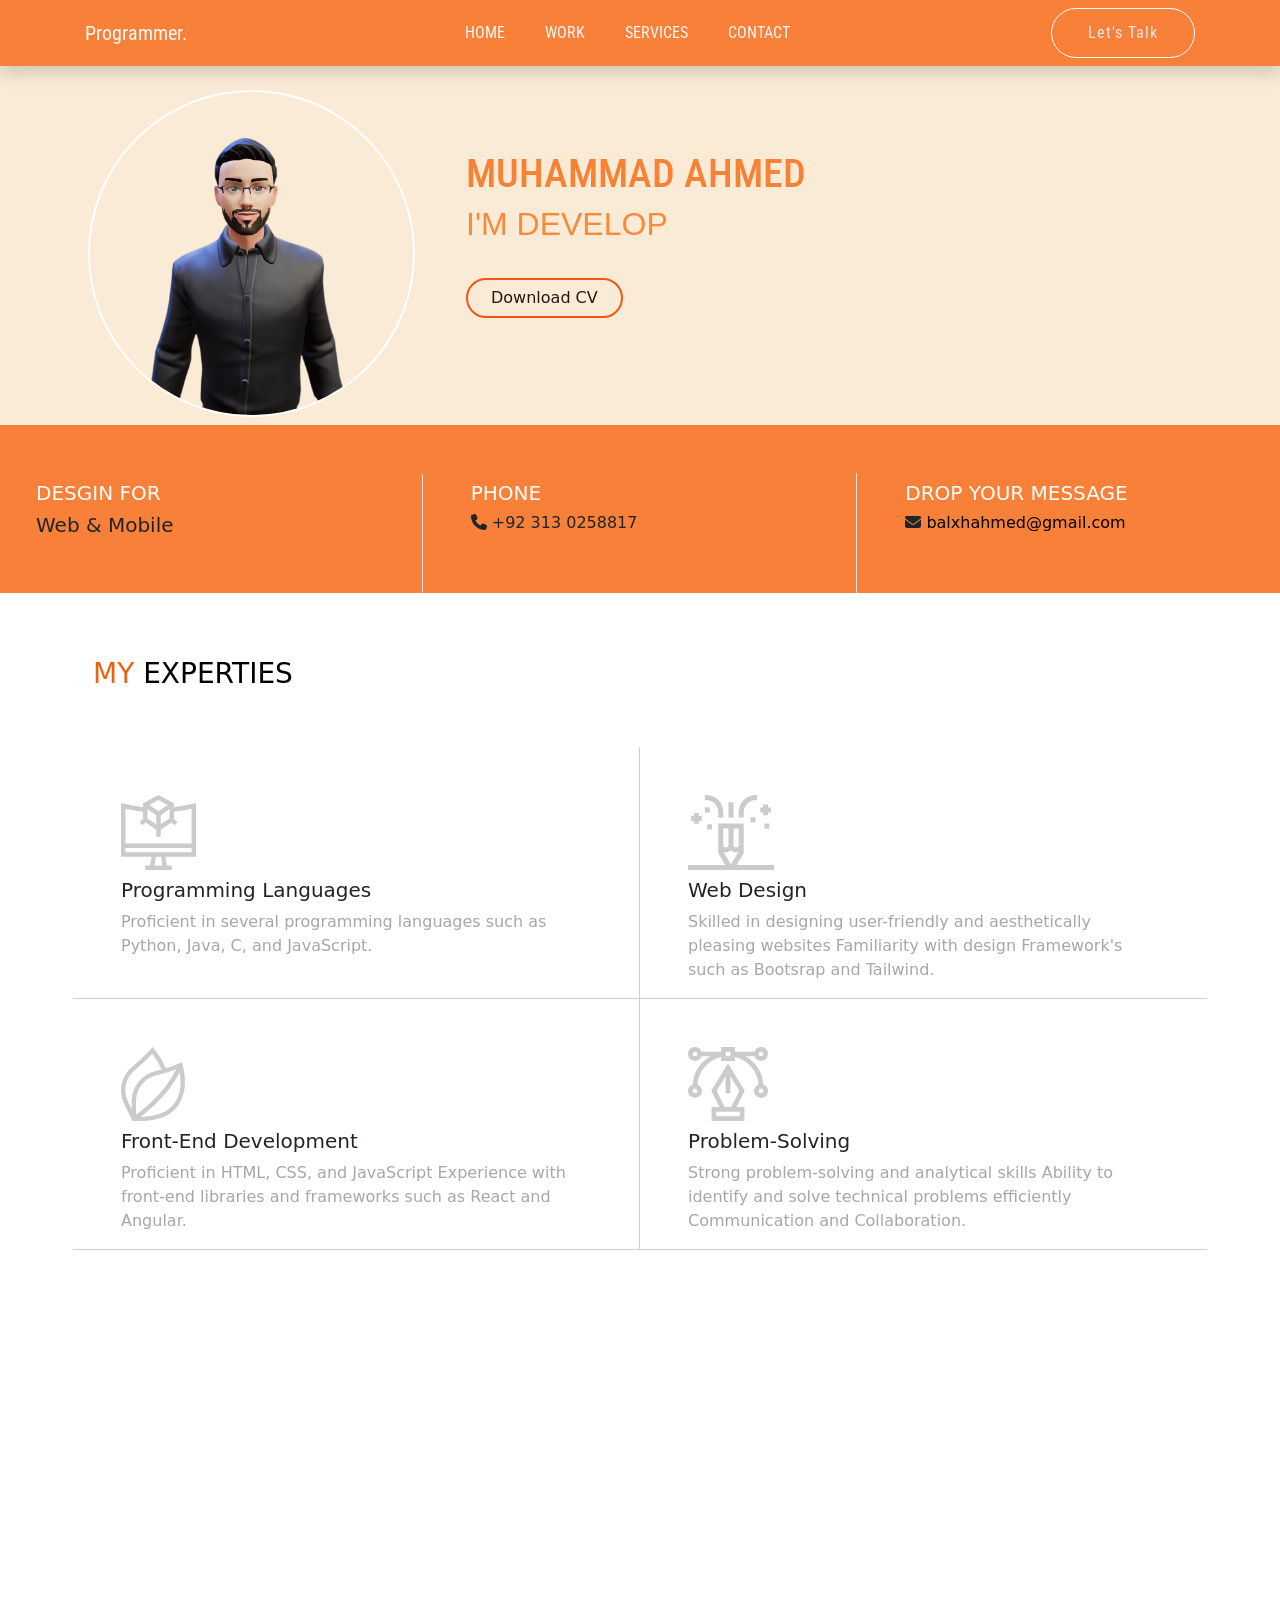
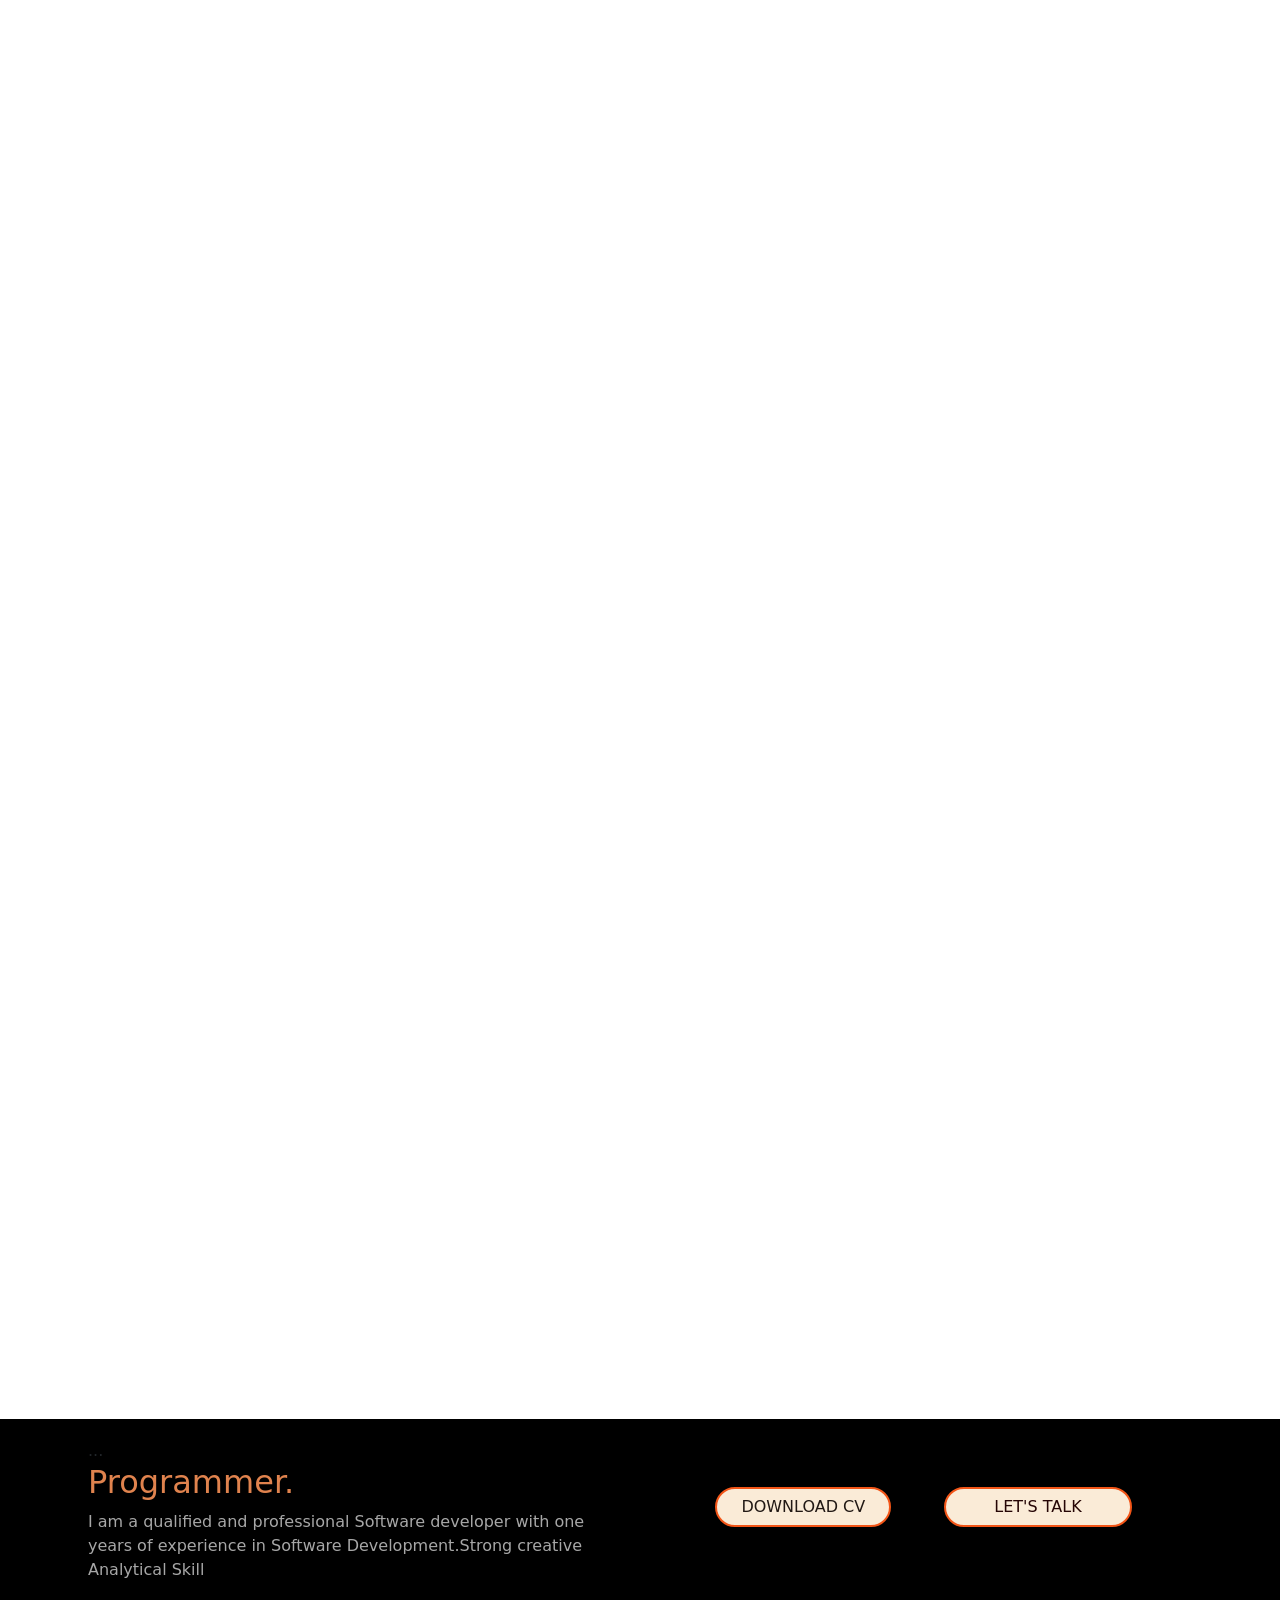
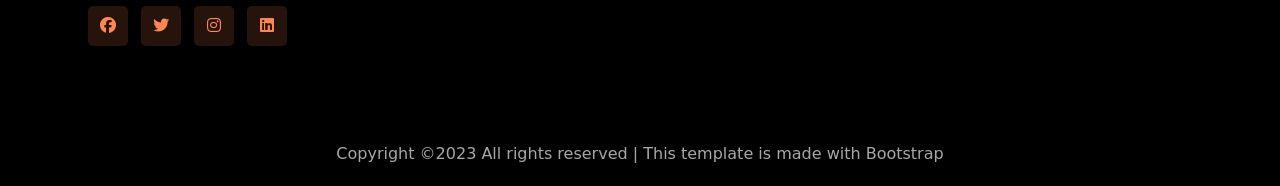
<file: index.html>
<!doctype html>
<html lang="en">

<head>
  <!-- Required meta tags -->
  <meta charset="utf-8">
  <meta name="viewport" content="width=device-width, initial-scale=1">

  <!-- Bootstrap CSS -->
  <link rel="stylesheet" href="assets/css/bootstrap.min.css">
  <!-- own css -->
  <link rel="stylesheet" href="assets/style.css">
  <!-- own css -->
  <!-- font-Awesome -->
  <link rel="stylesheet" href="https://cdnjs.cloudflare.com/ajax/libs/font-awesome/6.3.0/css/all.min.css">
  <!-- font-Awesome -->
  <!-- responsive css -->
  <link rel="stylesheet" href="assets/css/responsive.css">
  <!-- responsive css -->
    <!-- Aos Animation -->
    <link rel="stylesheet" href="https://unpkg.com/aos@next/dist/aos.css" />
    <!-- Aos Animation -->
  <title>Programmer.</title>
  <link rel="shortcut icon" href="favicon-16x16.png">
</head>



<body>
  <!-- navbar     -->
  <nav class="navbar navbar-expand-lg shadow">
    <div class="container">
      <a class="navbar-brand" href="#">Programmer.</a>
      <button class="navbar-toggler" type="button" data-bs-toggle="collapse" data-bs-target="#navbarSupportedContent"
        aria-controls="navbarSupportedContent" aria-expanded="false" aria-label="Toggle navigation">
        <i class="fa-solid fa-bars text-white"></i>
      </button>
      <div class="collapse navbar-collapse" id="navbarSupportedContent">
        <ul class="navbar-nav mx-auto mb-2 mb-lg-0">
          <li class="nav-item">
            <a class="nav-link js-scroll-trigger" aria-current="page" href="#">Home</a>
          <li>
            <hr class="dropdown-divider">
          </li>
          </li>
          <li class="nav-item">
            <a class="nav-link js-scroll-trigger" href="#work">Work</a>
          <li>
            <hr class="dropdown-divider">
          </li>
          </li>
          <li class="nav-item">
            <a class="nav-link js-scroll-trigger" href="#services">Services</a>
          <li>
            <hr class="dropdown-divider">
          </li>
          </li>
          <li class="nav-item">
            <a class="nav-link js-scroll-trigger" href="contact.html">Contact</a>
          <li>
            <hr class="dropdown-divider">
          </li>
          </li>
        </ul>
        <form class="d-flex">
          <button class="btn" type="submit"><a href="contact.html" class="text-decoration-none talk">Let's
              talk</a></button>
        </form>
      </div>
    </div>
  </nav>
  <!-- navbar     -->

  <!-- Banner -->
  <section class="banner">
    <div class="container">
      <div class="row align-items-center">
        <div class="col-xl-4 col-lg-5 col-md-6 col-sm-4">
          <div class="employee mt-4 mb-2">
            <img src="img/ahmi-removebg-preview.png" class="rounded-circle">
          </div>
        </div>
        <div class="col-xl-8 col-lg-7 col-md-6 col-sm-8">
          <div class="herosection">
            <h1 class="text-uppercase">
              Muhammad Ahmed
              <br>
              <span id="text">Website Designer</span>
            </h1>
          </div>
          <button type="button" class="btn1 mt-4 mb-4">
            <a href="assets/Resume/M.Ahmed.pdf" download class="text-decoration-none talk1">
                Download CV
            </a>
        </button>
              
        </div>
      </div>
    </div>
  </section>
  <div class="endbanner">
    <div class="row">
      <div class="col-md-4 col-sm-12 px-5 py-2 mt-5 pb-5 rounded-1 border-end">
        <h2 class="text-uppercase fs-5 text-white ">
          desgin for
        </h2>
        <h5>Web & Mobile</h5>
      </div>
      <div class="col-md-4 col-sm-12 px-5 py-2 mt-5 pb-5 border-end">
        <h2 class="text-uppercase fs-5 text-white">phone</h2>
        <h6><i class="fa-sharp fa-solid fa-phone"></i> +92 313 0258817</h6>
      </div>
      <div class="col-md-4 col-sm-12 px-5 py-2 mt-5 pb-5 border-end">
        <h2 class="text-uppercase fs-5 text-white">
          drop your message
        </h2>
        <h6>
          <i class="fa-solid fa-envelope"></i> <a href="#" class="mail">balxhahmed@gmail.com</a>
        </h6>
      </div>
    </div>
  </div>
  <!-- .... -->

  <!-- Banner -->

  <!-- Experties -->
  <section class="exp " id="services"  data-aos="fade-up">
    <div class="container">
      <div class="row">
        <div class="col-md-12 mb-5 pt-5 mt-2 ">
          <a href="#" class="a">
            <h1 class="text-uppercase px-2 pt-2 fs-3 ">
              <span class="span6 ">My</span> Experties
            </h1>
          </a>
        </div>
      </div>
      <div class="row">
        <div class="col-md-6 col-12 col-sm-6 pt-5 b1 px-5 ">
          <img src="img/services1.svg" class="img-fluid">
          <h1 class="mt-2 fs-5">Programming Languages</h1>
          <p class="text-wrap fs-6">Proficient in several programming languages such as Python, Java, C, and JavaScript.</p>
        </div>
        <div class="col-md-6 col-12 col-sm-6  pt-5 b2 px-5 ">
          <img src="img/services2.svg" class="img-fluid">
          <h1 class="mt-2 fs-5">Web Design</h1>
          <p class="text-wrap fs-6">Skilled in designing user-friendly and aesthetically pleasing websites
            Familiarity with design Framework's such as Bootsrap and Tailwind.</p>
        </div>
      </div>

      <div class="row">
        <div class="col-md-6 col-12 col-sm-6 pt-5 b3 px-5 ">
          <img src="img/services3.svg" class="img-fluid">
          <h1 class="mt-2 fs-5">Front-End Development</h1>
          <p class="text-wrap fs-6">Proficient in HTML, CSS, and JavaScript
            Experience with front-end libraries and frameworks such as React and Angular.</p>
        </div>
        <div class="col-md-6 col-12 col-sm-6 pt-5 px-5 b4 ">
          <img src="img/services4.svg" class="img-fluid">
          <h1 class="mt-2 fs-5">Problem-Solving</h1>
          <p class="text-wrap fs-6">Strong problem-solving and analytical skills
            Ability to identify and solve technical problems efficiently
            Communication and Collaboration.</p>
        </div>
      </div>
    </div>
  </section>
  <!-- Experties -->

  <!-- About-section -->
  <section class="custom-section mt-5"  data-aos="fade-up">
    <div class="container">
      <div class="row">
        <div class="col-md-6 section-content">
          <img src="img/about-pic.jpeg" alt="Left Image" class="section-image img-fluid">
        </div>
        <div class="col-md-6 section-content" data-aos="fade-left">
          <div class="content">
            <h2>About Me</h2>
            <p>I am a qualified and professional Software developer with one years of experience in Software Development.Strong creative Analytical Skill</p>
            <p>Web developer with a flair for crafting exceptional websites. Expert in front-end and back-end technologies, committed to creating user-friendly online experiences.</p>
          </div>
        </div>
      </div>
    </div>
  </section>
  <!-- About-section -->

  <!-- thaoughts -->
  <section class="about-me mt-3 mb-5" data-aos="fade-up">
    <div class="container-fluid">
      <div class="row">
        <div class="col-md-12 mb-5 pt-5 mt-2">
          <a href="#" id="a1">
            <h1 class="text-uppercase px-5 fs-4 pt-5 text-center underline"> <span class="span6">My</span> Thoughts
            </h1>
          </a>
        </div>
      </div>
      <div class="row" >
        <div class="col-md-4 col-12 px-5   d-flex justify-content-center mx-auto "  data-aos="fade-right">
          <img src="img/Profile.png" class="img-fluid abimg">
        </div>
        <div class="col-md-7 col-12">
          <small class="text-wrap    d-flex justify-content-center mx-auto">As a programmer and web designer, my
            thought approach is deeply rooted in a passion for problem-solving and a commitment to delivering innovative
            solutions that meet the needs of my clients and their users. I believe that the best websites and
            applications are those that not only look great, but also function seamlessly and provide an exceptional
            user experience.</small>
        </div>
      </div>
    </div>
  </section>
  <!-- thaoughts -->

  <!-- Work -->
  <section class="wsection" id="work" data-aos="fade-up">
    <div class="container">
      <div class="row">
        <div class="col-md-12 mb-5 pt-5 mt-2 ">
          <a href="#" class="a">
            <h1 class="text-uppercase px-2 pt-2 fs-3 ">
              <span class="span6 ">My</span> Projects
            </h1>
          </a>
        </div>
      </div>
      <!-- 2nd row -->
      <div class="row">
        <div class="col-md-6 col-12 mb-3 ">
          <div class="card">
            <img src="img/gym project/003.png" alt="Card Image">
            <div class="card-zoom"></div>
            <div class="card-overlay">
              <h4 class="card-title">Java Desktop Application</h4>
              <p class="card-text text-light fs-6">My gym desktop application project is a software program aimed at
                streamlining gym management tasks.</p>
              <a href="work.html" class="btn1 text-decoration-none">Read More</a>
            </div>
          </div>
        </div>
        <div class="col-md-6 col-12 mb-3 ">
          <div class="card">
            <img src="img/burger corner/002.png" alt="Card Image">
            <div class="card-zoom"></div>
            <div class="card-overlay">
              <h4 class="card-title">Java Desktop Application</h4>
              <p class="card-text text-light">Burger Corner desktop application is a user-friendly software program
                designed for fast-food restaurants. It simplifies the ordering process.</p>
              <a href="work.html" class="btn1 text-decoration-none">Read More</a>
            </div>
          </div>
        </div>
      </div>
      <!-- 3rd row -->
      <div class="row">
        <div class="col-md-6 col-12 mb-3">
          <div class="card">
            <img src="img/Foodie website/003.png" alt="Card Image">
            <div class="card-zoom"></div>
            <div class="card-overlay">
              <h4 class="card-title"> Foodies.</h4>
              <p class="card-text text-light">Foodies provides a platform for food enthusiasts to connect and engage
                with each other through its interactive community forums and social media channels.</p>
              <a href="work.html" class="btn1 text-decoration-none">Read More</a>
            </div>
          </div>
        </div>
        <div class="col-md-6 col-12 mb-3">
          <div class="card">
            <img src="img/Diamond Solutions/003.png" alt="Card Image">
            <div class="card-zoom"></div>
            <div class="card-overlay">
              <h4 class="card-title">Diamond Solutions</h4>
              <p class="card-text text-light">Diamond solutions website provides potential clients and partners with a
                clear understanding of the company's offerings,and customer support services.</p>
              <a href="work.html" class="btn1 text-decoration-none">Read More</a>
            </div>
          </div>
        </div>
      </div>
      <div class="row">
        <div class="col-md-12 text-center mb-5 mt-4" data-aos="fade-right">
          <a href="work.html" class="btn1 text-decoration-none mt-4 tc">Read More!</a>
        </div>
      </div>
    </div>
  </section>
  <!-- Work -->

  <!-- About Us -->
  <section class="aboutus" data-aos="fade-up">
    <div class="container">
      <div class="row">
        <div class="col-md-12 mb-5 pt-5 mt-2  ">
          <a href="#" class="a">
            <h1 class="text-uppercase px-2 pt-2 fs-3 ">
              <span class="span6 ">my</span> Skills
            </h1>
          </a>
        </div>
        <!-- 2nd row -->
        <div class="row">
          <div class="col-md-6 col-12 col-lg-6" data-aos="fade-right">
            <p class="text-dark lh-base fs-6">As a seasoned programmer and web designer, I have honed my skills over the
              years to develop clean, functional, and beautiful websites that engage and inspire users. I specialize in
              creating custom designs that reflect the unique needs and goals of each client, whether it's a small
              business looking to establish a digital presence or a large corporation seeking to overhaul its online
              branding.
            </p>
            <small class="fs-6 ">Whether you need a simple landing page or a complex e-commerce site,<br> I am committed
              to delivering high-quality solutions that meet your unique needs and exceed your expectations. Contact me
              today to discuss your project and find out how<br> I can help you achieve your online goals.</small>
          </div>
          <div class="col-md-6 mt-3" data-aos="fade-left">
            <div class="skill-ara">
              <div class="skill">
                <div class="skill1">
                  <div class="progress-count">
                    <p class="text-dark">HTML</p>
                    <span>80%</span>
                  </div>
                  <div class="progress">
                    <div class="progress-bar wow slideInLeft" data-wow-duration="1s" data-wow-delay=".5s"
                      aria-valuenow="25" role="progressbar"
                      style="width: 80%; visibility: visible; animation-duration: 1s; animation-delay: 0.5s; animation-name: slideInLeft;"
                      aria-valuemin="0" aria-valuemax="100"></div>
                  </div>
                </div>
                <!-- .... -->
                <div class="skill1">
                  <div class="progress-count ">
                    <p class="text-dark mt-2">CSS</p>
                    <span>60%</span>
                  </div>
                  <div class="progress">
                    <div class="progress-bar wow slideInLeft" data-wow-duration="1s" data-wow-delay=".5s"
                      aria-valuenow="25" role="progressbar"
                      style="width: 60%; visibility: visible; animation-duration: 1s; animation-delay: 0.5s; animation-name: slideInLeft;"
                      aria-valuemin="0" aria-valuemax="100"></div>
                  </div>
                </div>
                <!-- .... -->
                <div class="skill1">
                  <div class="progress-count ">
                    <p class="text-dark mt-2">BOOTSTRAP</p>
                    <span>70%</span>
                  </div>
                  <div class="progress">
                    <div class="progress-bar wow slideInLeft" data-wow-duration="1s" data-wow-delay=".5s"
                      aria-valuenow="25" role="progressbar"
                      style="width: 70%; visibility: visible; animation-duration: 1s; animation-delay: 0.5s; animation-name: slideInLeft;"
                      aria-valuemin="0" aria-valuemax="100"></div>
                  </div>
                </div>
                <!-- ..... -->
                <div class="skill1">
                  <div class="progress-count ">
                    <p class="text-dark mt-2">JAVASCRIPT</p>
                    <span>50%</span>
                  </div>
                  <div class="progress">
                    <div class="progress-bar wow slideInLeft" data-wow-duration="1s" data-wow-delay=".5s"
                      aria-valuenow="25" role="progressbar"
                      style="width: 50%; visibility: visible; animation-duration: 1s; animation-delay: 0.5s; animation-name: slideInLeft;"
                      aria-valuemin="0" aria-valuemax="100"></div>
                  </div>
                </div>
                <!-- ..... -->
                <div class="skill1">
                  <div class="progress-count ">
                    <p class="text-dark mt-2">JAVA CORE</p>
                    <span>80%</span>
                  </div>
                  <div class="progress">
                    <div class="progress-bar wow slideInLeft" data-wow-duration="1s" data-wow-delay=".5s"
                      aria-valuenow="25" role="progressbar"
                      style="width: 80%; visibility: visible; animation-duration: 1s; animation-delay: 0.5s; animation-name: slideInLeft;"
                      aria-valuemin="0" aria-valuemax="100"></div>
                  </div>
                </div>
                <!-- ..... -->
                <div class="skill1">
                  <div class="progress-count ">
                    <p class="text-dark mt-2">WORD-PRESS</p>
                    <span>66%</span>
                  </div>
                  <div class="progress">
                    <div class="progress-bar wow slideInLeft" data-wow-duration="1s" data-wow-delay=".5s"
                      aria-valuenow="25" role="progressbar"
                      style="width: 66%; visibility: visible; animation-duration: 1s; animation-delay: 0.5s; animation-name: slideInLeft;"
                      aria-valuemin="0" aria-valuemax="100"></div>
                  </div>
                </div>
                <!-- ...... -->
              </div>
            </div>
          </div>
        </div>
      </div>
  </section>
  <!-- About Us -->
  
  <!-- Ask-Questions -->
  <section class="mt-5 question" data-aos="fade-up">
    <div class="container">
      <div class="row">
        <div class="col-md-4 mt-5">
          <h5 class="fs-2">Frequently <br> Asked <span class="fs-4">Questions</span></h5>
          <p class="mt-2 pt-2 lh-base text-wrap">When developing a website or application,<br> I approach each project
            with a mindset of continuous improvement and innovation. I stay up-to-date with the latest industry trends
            and best practices, and I am always on the lookout for new technologies and tools that can help me deliver
            better results for my clients</p>
        </div>
        <div class="col-md-8 mt-5 shadow">
          <div class="accordion accordion-flush aos-init aos-animate" id="faqlist"
            data-aos-delay="100">

            <div class="accordion-item">
              <h3 class="accordion-header">
                <button class="accordion-button collapsed" type="button" data-bs-toggle="collapse"
                  data-bs-target="#faq-content-1" aria-expanded="false">

                  What information do I need to provide to place an order?
                </button>
              </h3>
              <div id="faq-content-1" class="accordion-collapse collapse" data-bs-parent="#faqlist">
                <div class="accordion-body">
                  To place an order, you will need to provide your name, shipping address, billing address, payment
                  information, and email address. You may also be asked to provide additional information depending on
                  the nature of the order.
                </div>
              </div>
            </div><!-- # Faq item-->

            <div class="accordion-item">
              <h3 class="accordion-header">
                <button class="accordion-button collapsed" type="button" data-bs-toggle="collapse"
                  data-bs-target="#faq-content-2" aria-expanded="false">

                  Do you offer any discounts or promotions?
                </button>
              </h3>
              <div id="faq-content-2" class="accordion-collapse collapse" data-bs-parent="#faqlist">
                <div class="accordion-body">
                  We periodically offer discounts and promotions. Please sign up for our newsletter or follow us on
                  social media to stay updated.
                </div>
              </div>
            </div><!-- # Faq item-->

            <div class="accordion-item">
              <h3 class="accordion-header">
                <button class="accordion-button collapsed" type="button" data-bs-toggle="collapse"
                  data-bs-target="#faq-content-3" aria-expanded="false">

                  How can I contact you for business inquiries?
                </button>
              </h3>
              <div id="faq-content-3" class="accordion-collapse collapse" data-bs-parent="#faqlist">
                <div class="accordion-body">
                  You can reach me through the contact form on my website or by sending an email to
                  balxhahmed@gmail.com. I usually respond within 5 hours during business hours.
                </div>
              </div>
            </div><!-- # Faq item-->

            <div class="accordion-item">
              <h3 class="accordion-header">
                <button class="accordion-button collapsed" type="button" data-bs-toggle="collapse"
                  data-bs-target="#faq-content-4" aria-expanded="false">

                  What type of work do you specialize in?
                </button>
              </h3>
              <div id="faq-content-4" class="accordion-collapse collapse" data-bs-parent="#faqlist">
                <div class="accordion-body">
                  I specialize in type of work such as website designing, web development, Programming, etc. I have
                  experience working with clients in various industries and am always open to new challenges.
                </div>
              </div>
            </div><!-- # Faq item-->

            <div class="accordion-item">
              <h3 class="accordion-header">
                <button class="accordion-button collapsed" type="button" data-bs-toggle="collapse"
                  data-bs-target="#faq-content-5" aria-expanded="false">

                  What are your rates?
                </button>
              </h3>
              <div id="faq-content-5" class="accordion-collapse collapse" data-bs-parent="#faqlist">
                <div class="accordion-body">
                  My rates vary depending on the type of project, the scope of work, and the timeline. I provide
                  personalized quotes for each project and strive to offer competitive rates.
                </div>
              </div>
            </div><!-- # Faq item-->

          </div>
        </div>
      </div>
    </div>
  </section>
  <!-- Ask-Questions -->



  <!-- Footer -->
  <section class=" footi">
    <footer class="">
      <div class="container">
        <div class="row">
          <div class="col-md-6 col-12>
            <h1 class=" jam">...</h1>
            <h1 class="fs-2  mb-2 tittle">Programmer.</h1>
            <p class="fs-6 text-wrap">I am a qualified and professional Software developer with one years of experience
              in Software Development.Strong creative Analytical Skill</span>
            </p>
            <div class="social-icons mt-4">
              <a href="https://www.facebook.com/ahmed.balxh.3?mibextid=ZbWKwL" target="_blank"><i class="fab fa-facebook icons"></i></a>
              <a href="https://twitter.com/balxhahmed?t=LPMfW7LKHs-4ZxK8d2j_jQ&s=09" target="_blank"><i class="fab fa-twitter icons"></i></a>
              <a href="https://www.instagram.com/ahmedbalxh/?igshid=ZDdkNTZiNTM%3D" target="_blank"><i class="fab fa-instagram icons"></i></a>
              <a href="https://www.linkedin.com/in/m-ahmed009/" target="_blank"><i class="fab fa-linkedin icons"></i></a>
            </div>
          </div>
          <div class="col-md-6  text-center mt-5 col-12 resbt">
            <!-- <button class="btn1 px-4 mx-4 mb-4 fs-6 text-uppercase " id="btn2">Download CV</button> -->
            <button type="button" class="btn1 px-4 mx-4 mb-4 fs-6 text-uppercase"><a
                href="assets/Resume/Muhammad Ahmed Resume.pdf" download class="text-decoration-none  talk1">Download
                Cv</a></button>
            <a href="contact.html" class="text-decoration-none"><button class="btn1 px-5 mx-4 fs-6 text-uppercase"
                id="btn3">Let's Talk</button></a>
          </div>
        </div>
      </div>
      <div class="container">
        <div class="row">
          <div class="col-md-12 col-12 mt-5 pt-5 text-wrap text-center">
            <p class="footer-p">Copyright ©2023 All rights reserved | This template is made with Bootstrap</p>
          </div>
        </div>
      </div>
    </footer>
  </section>
  <!-- Footer -->





  <!-- Aos Animation Js -->
  <script src="https://unpkg.com/aos@next/dist/aos.js"></script>
  <!-- Aos Animation Js -->
  <!-- Option 1: Bootstrap Bundle with Popper -->
  <script src="js/js/bootstrap.bundle.min.js"></script>
  <script src="js/script.js"></script>

</body>

</html>
</file>
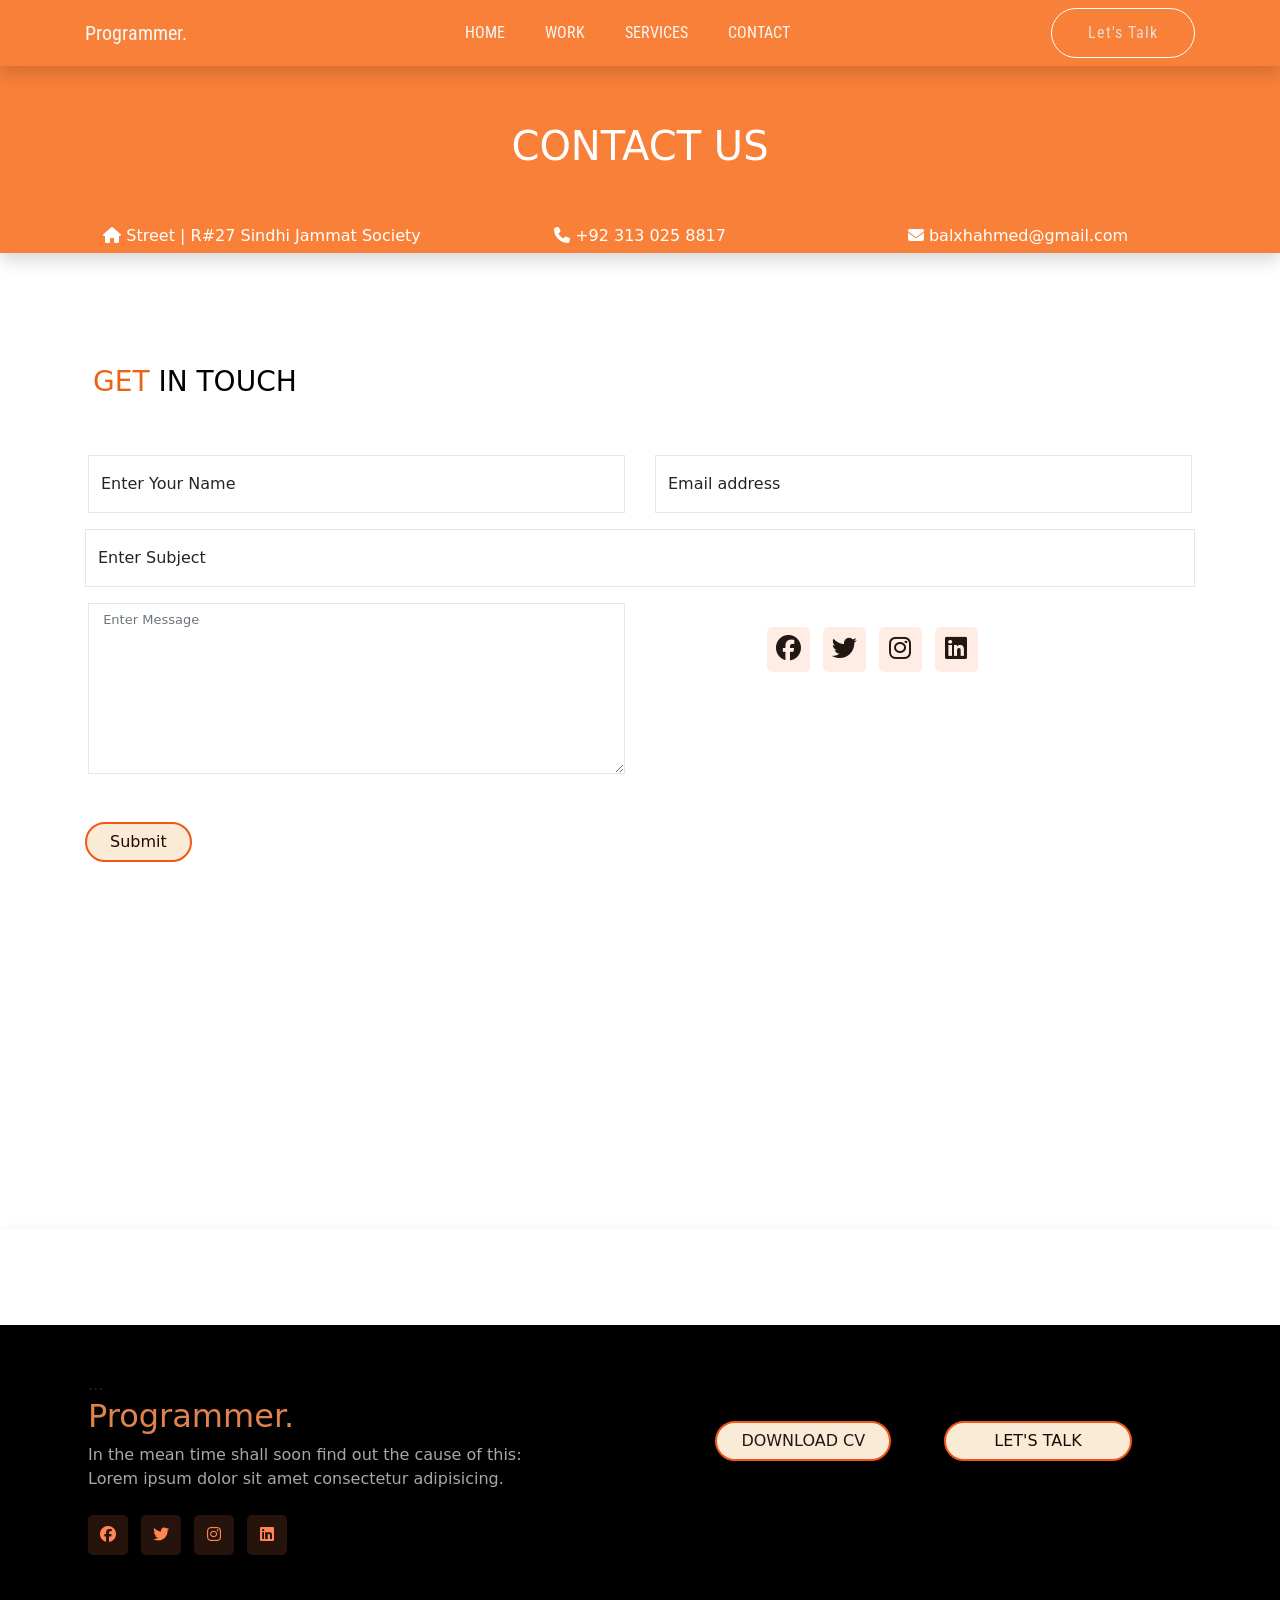
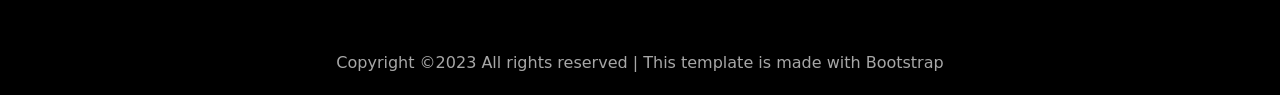
<file: contact.html>
<!doctype html>
<html lang="en">

<head>
  <!-- Required meta tags -->
  <meta charset="utf-8">
  <meta name="viewport" content="width=device-width, initial-scale=1">

  <!-- Bootstrap CSS -->
  <link rel="stylesheet" href="assets/css/bootstrap.min.css">
  <!-- own css -->
  <link rel="stylesheet" href="assets/style.css">
  <link rel="stylesheet" href="assets/css/responsive.css">
  <!-- own css -->
  <!-- font-Awesome -->
  <link rel="stylesheet" href="https://cdnjs.cloudflare.com/ajax/libs/font-awesome/6.3.0/css/all.min.css">
  <!-- font-Awesome -->
  <!-- Aos Animation -->
  <link rel="stylesheet" href="https://unpkg.com/aos@next/dist/aos.css" />
  <!-- Aos Animation -->
  <title>Programmer.</title>
</head>

<body>
  <!-- navbar     -->
  <nav class="navbar navbar-expand-lg shadow">
    <div class="container">
      <a class="navbar-brand" href="#">Programmer.</a>
      <button class="navbar-toggler" type="button" data-bs-toggle="collapse" data-bs-target="#navbarSupportedContent"
        aria-controls="navbarSupportedContent" aria-expanded="false" aria-label="Toggle navigation">
        <i class="fa-solid fa-bars text-white"></i>
      </button>
      <div class="collapse navbar-collapse" id="navbarSupportedContent">
        <ul class="navbar-nav mx-auto mb-2 mb-lg-0">
          <li class="nav-item">
            <a class="nav-link " aria-current="page" href="index.html">Home</a>
          </li>
          <li class="nav-item">
            <a class="nav-link " href="work.html">Work</a>
          </li>
          <li class="nav-item">
            <a class="nav-link" href="#services">Services</a>
          </li>
          <li class="nav-item">
            <a class="nav-link" href="contact.html">Contact</a>
          </li>
        </ul>
        <form class="d-flex">
          <button class="btn" type="submit">Let's talk</button>
        </form>
      </div>
    </div>
  </nav>
  <!-- navbar     -->

  <!-- section banner -->
  <section id="contact" class="mb-5 pt-5 shadow">
    <div class="container">
      <div class="row">
        <div class="col-md-12 col-12 mb-5 mt-2  text-center">
          <h1 class="text-white mb-2 text-uppercase">Contact US</h1>
        </div>
      </div>
      <!-- ..... -->
      <div class="row">
        <div class="col-md-4">
          <h2 class="fs-6 text-white text-center  homeicons"><i class="fa-solid fa-house iconsres"></i> Street | R#27
            Sindhi Jammat Society</h2>
        </div>
        <div class="col-md-4">
          <h2 class="fs-6 text-white text-center  homeicons"><i class="fa-solid fa-phone iconsres"></i> +92 313 025 8817
          </h2>
        </div>
        <div class="col-md-4 ">
          <h2 class="fs-6 text-white text-center homeicons"><i class="fa-solid fa-envelope iconsres"></i>
            balxhahmed@gmail.com</h2>
        </div>

      </div>
    </div>
  </section>
  <!-- section banner -->

  <!-- section fields -->
  <section>
    <div class="container">
      <div class="row">
        <div class="col-md-12 mb-5 pt-5 mt-2 ">
          <a href="#" class="a">
            <h1 class="text-uppercase px-2 pt-2 fs-3 ">
              <span class="span6 ">Get</span> In Touch
            </h1>
          </a>
        </div>
        <!-- .... -->
        <form action="https://formsubmit.co/d2ba003273c3171527f37d17c288a301" method="POST">
          <!-- honeypot -->
          <input type="text" name="_honey" style="display: none;">
          <!-- disable captcha -->
          <input type="hidden" name="_captcha" value="false">

          <input type="hidden" name="_next" value="https://macreation.ml/contact.html">
          <div class="row">
            <div class="col-md-6 text-center">
              <div class="form-floating mb-3">
                <input type="text" id="name" name="name" class="form-control" id="floatingInput"
                  placeholder="name@example.com">
                <label for="floatingInput">Enter Your Name</label>
              </div>
            </div>
            <div class="col-md-6 text-center">
              <div class="form-floating mb-3">
                <input type="email" id="email" name="email" class="form-control" id="floatingInput"
                  placeholder="name@example.com">
                <label for="floatingInput">Email address</label>
              </div>
            </div>
          </div>
          <!-- ..... -->
          <div class="row">
            <div class="col-md-12">
              <div class="form-floating mb-3 text-center">
                <input type="text" id="subject" name="subject" class="form-control" id="floatingInput"
                  placeholder="name@example.com">
                <label for="floatingInput">Enter Subject</label>
              </div>
            </div>
          </div>
          <!-- .... -->
          <div class="row">
            <div class="col-md-6 mb-5 col-12 text-center ">
              <textarea id="message" name="message" class="form-control w-100" name="message" id="message" cols="30"
                rows="9" onfocus="this.placeholder = ''" onblur="this.placeholder = 'Enter Message'"
                placeholder=" Enter Message"></textarea>
            </div>
            <div class=" col-md-6 col-12 col-lg-3 offset-lg-1 text-center">
              <div class="social-icons mt-4 icons12">
                <a href="https://www.facebook.com/ahmed.balxh.3?mibextid=ZbWKwL" target="_blank"><i
                    class="fab fa-facebook icons"></i></a>
                <a href="https://twitter.com/balxhahmed?t=LPMfW7LKHs-4ZxK8d2j_jQ&s=09" target="_blank"><i
                    class="fab fa-twitter icons"></i></a>
                <a href="https://www.instagram.com/ahmedbalxh/?igshid=ZDdkNTZiNTM%3D" target="_blank"><i
                    class="fab fa-instagram icons"></i></a>
                <a href="https://www.linkedin.com/in/m-ahmed009/" target="_blank"><i
                    class="fab fa-linkedin icons"></i></a>
              </div>
            </div>
            <!-- .... -->
            <div class="row">
              <div class="col-md-12 col-12 mb-5 pb-3">
                <!-- <a href="#" type="submit" class="btn1 text-uppercase text-decoration-none">Submit</a> -->
                <button onclick="myFunction()" class="btn1" type="submit">Submit</button>

              </div>
        </form>
      </div>
    </div>
  </section>
  <!-- section fields -->

  <!-- Map-Location -->

  <section data-aos="fade-in">

    <div class="container">
      <div class="row">
        <div class="col-md-12 col-12 text-center mb-5" id="map">
          <iframe
            src="https://www.google.com/maps/embed?pb=!1m18!1m12!1m3!1d3620.357476040053!2d67.23960451431982!3d24.851637551733!2m3!1f0!2f0!3f0!3m2!1i1024!2i768!4f13.1!3m3!1m2!1s0x3eb3311c980d8e2f%3A0x7dbeb0c569526729!2sSindhi%20Jamaat%20Co-Operative%20Housing%20Society%20Sindhi%20Jamaat%20CHS%20(SJCHS)%20Landhi%20Industrial%20Area%2C%20Karachi%2C%20Karachi%20City%2C%20Sindh%2C%20Pakistan!5e0!3m2!1sen!2s!4v1678984851062!5m2!1sen!2s"
            width="1140" height="240" style="border:0;" allowfullscreen="" loading="lazy"
            referrerpolicy="no-referrer-when-downgrade" id="map1"></iframe>
        </div>
      </div>
    </div>
  </section>

  <!-- Map-Location -->

  <!-- Footer -->
  <section class="mt-5 pt-5 shadow">
    <footer class="mt-5 pt-5">
      <div class="container">
        <div class="row">
          <div class="col-md-6 col-12>
          <h1 class=" jam">...</h1>
            <h1 class="fs-2  mb-2 tittle">Programmer.</h1>
            <p class="fs-6 text-wrap">In the mean time shall soon find out the cause of this:
              <span><br>Lorem ipsum dolor sit amet consectetur adipisicing.</span>
            </p>
            <div class="social-icons mt-4">
              <a href="https://www.facebook.com/ahmed.balxh.3?mibextid=ZbWKwL" target="_blank"><i
                  class="fab fa-facebook icons"></i></a>
              <a href="https://twitter.com/balxhahmed?t=LPMfW7LKHs-4ZxK8d2j_jQ&s=09" target="_blank"><i
                  class="fab fa-twitter icons"></i></a>
              <a href="https://www.instagram.com/ahmedbalxh/?igshid=ZDdkNTZiNTM%3D" target="_blank"><i
                  class="fab fa-instagram icons"></i></a>
              <a href="https://www.linkedin.com/in/m-ahmed009/" target="_blank"><i
                  class="fab fa-linkedin icons"></i></a>
            </div>
          </div>
          <div class="col-md-6  text-center mt-5 col-12 resbt">
            <button type="button" class="btn1 px-4 mx-4 mb-4 fs-6 text-uppercase"><a
                href="assets/Resume/Muhammad Ahmed.pdf" download class="text-decoration-none  talk1">Download
                Cv</a></button>
            <a href="contact.html" class="text-decoration-none"><button class="btn1 px-5 mx-4 fs-6 text-uppercase"
                id="btn3">Let's Talk</button></a>
          </div>
        </div>
      </div>
      <div class="container">
        <div class="row">
          <div class="col-md-12 col-12 mt-5 pt-5 text-wrap text-center">
            <p class="footer-p">Copyright ©2023 All rights reserved | This template is made with Bootstrap</p>
          </div>
        </div>
      </div>
    </footer>
  </section>
  <!-- Footer -->

  <!-- Aos Animation Js -->
  <script src="https://unpkg.com/aos@next/dist/aos.js"></script>
  <!-- Aos Animation Js -->
  <script>
    AOS.init({
      duration: 2000,
      offset: 200,

    });
  </script>
  <!-- Option 1: Bootstrap Bundle with Popper -->
  <script src="js/js/bootstrap.bundle.min.js"></script>
  <script src="js/script.js"></script>
  <script>
    function myFunction() {
      alert("form successfully submitted!");
    }
  </script>
</body>

</html>
</file>
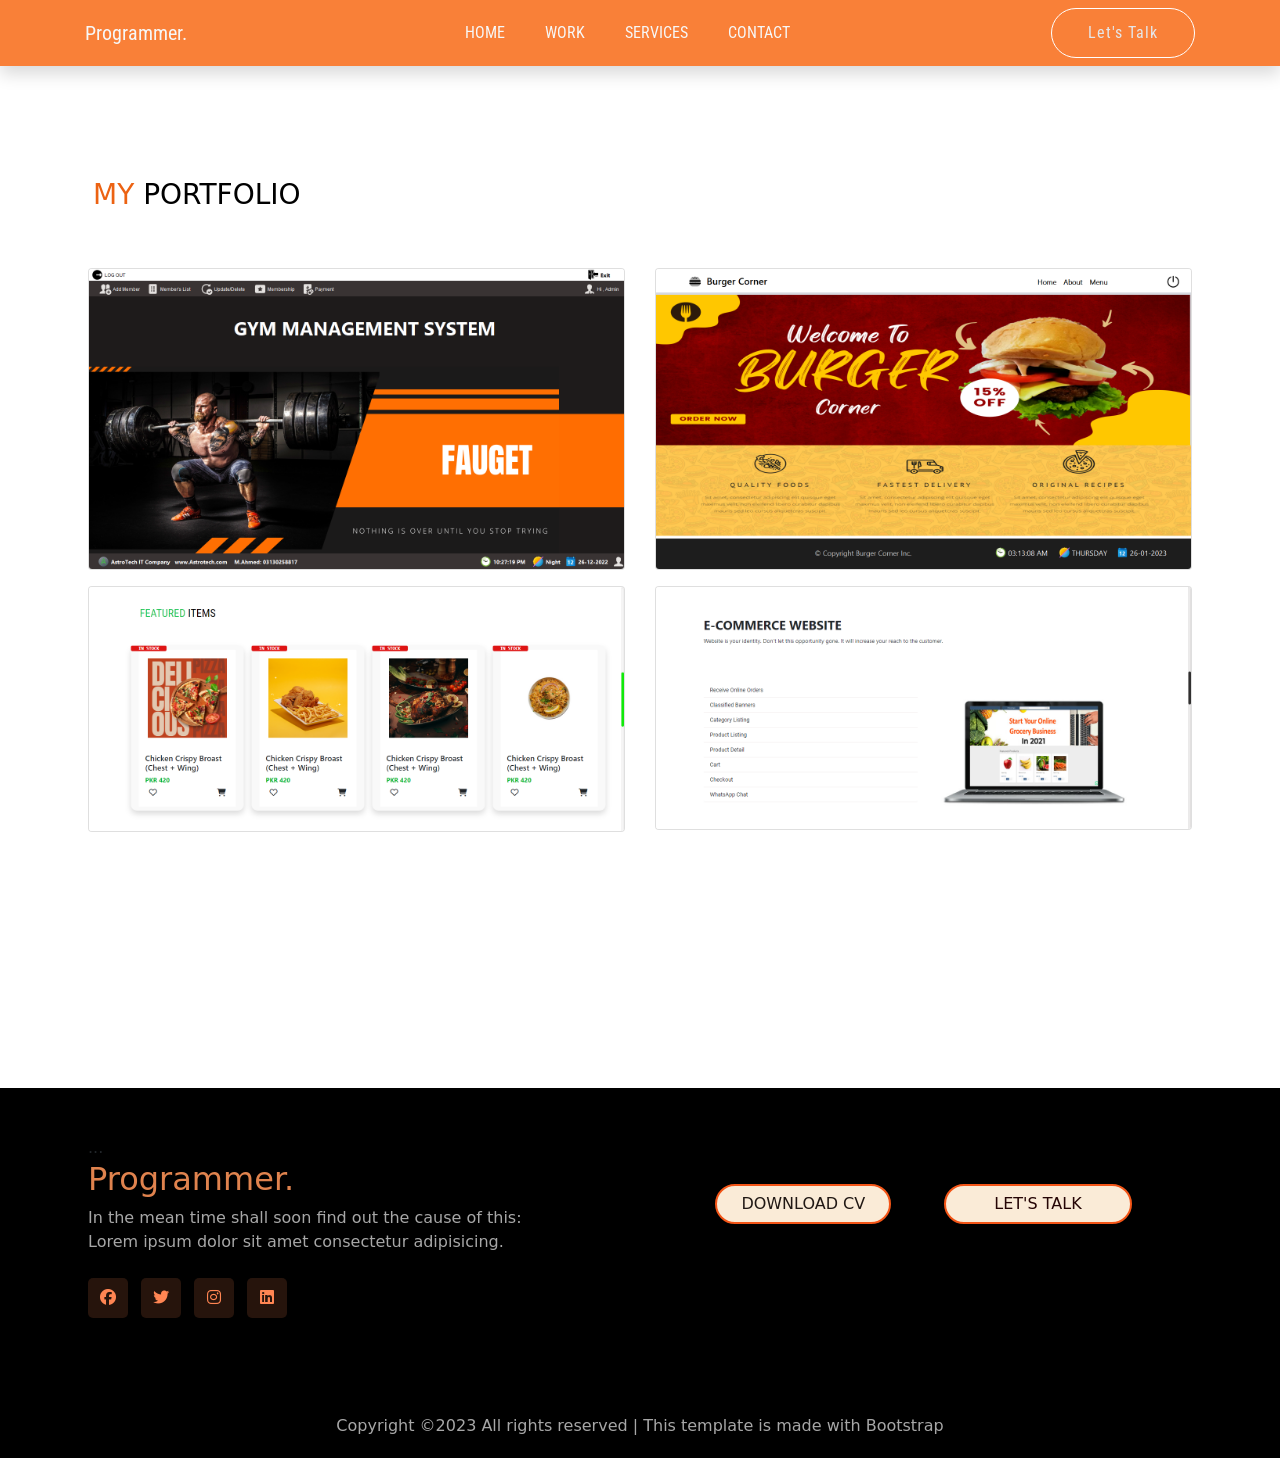
<file: work.html>
<!doctype html>
<html lang="en">

<head>
  <!-- Required meta tags -->
  <meta charset="utf-8">
  <meta name="viewport" content="width=device-width, initial-scale=1">

  <!-- Bootstrap CSS -->
  <link rel="stylesheet" href="assets/css/bootstrap.min.css">
  <!-- own css -->
  <link rel="stylesheet" href="assets/style.css">
  <!-- own css -->
  <!-- font-Awesome -->
  <link rel="stylesheet" href="https://cdnjs.cloudflare.com/ajax/libs/font-awesome/6.3.0/css/all.min.css">
  <!-- font-Awesome -->
  <!-- responsive css -->
  <link rel="stylesheet" href="assets/css/responsive.css">
  <!-- responsive css -->
  <!-- Aos Animation -->
  <link rel="stylesheet" href="https://unpkg.com/aos@next/dist/aos.css" />
  <!-- Aos Animation -->
  <title>Programmer.</title>
</head>

<body>
  <!-- navbar     -->
  <nav class="navbar navbar-expand-lg shadow">
    <div class="container">
      <a class="navbar-brand" href="index.html">Programmer.</a>
      <button class="navbar-toggler" type="button" data-bs-toggle="collapse" data-bs-target="#navbarSupportedContent"
        aria-controls="navbarSupportedContent" aria-expanded="false" aria-label="Toggle navigation">
        <i class="fa-solid fa-bars text-white"></i>
      </button>
      <div class="collapse navbar-collapse" id="navbarSupportedContent">
        <ul class="navbar-nav mx-auto mb-2 mb-lg-0">
          <li class="nav-item">
            <a class="nav-link " aria-current="page" href="index.html">Home</a>
          </li>
          <li class="nav-item">
            <a class="nav-link " href="#work">Work</a>
          </li>
          <li class="nav-item">
            <a class="nav-link" href="#services">Services</a>
          </li>
          <li class="nav-item">
            <a class="nav-link" href="contact.html">Contact</a>
          </li>
        </ul>
        <form class="d-flex">
          <button class="btn" type="submit"><a href="contact.html" class="text-decoration-none talk">Let's
            talk</a></button>
        </form>
      </div>
    </div>
  </nav>
  <!-- navbar     -->


  <!-- section1 -->
  <section class="wsection mt-5" id="work">
    <div class="container">
      <div class="row">
        <div class="col-md-12 mb-5 pt-5 mt-2 ">
          <a href="#" class="a">
            <h1 class="text-uppercase px-2 pt-2 fs-3 ">
              <span class="span6 ">My</span> Portfolio
            </h1>
          </a>
        </div>
      </div>
      <!-- 2nd row -->
      <div class="row">
        <div class="col-md-6 col-12 mb-3 ">
          <div class="card">
            <img src="img/gym project/003.png" alt="Card Image">
            <div class="card-zoom"></div>
            <div class="card-overlay">
              <h4 class="card-title">Java Desktop Application</h4>
              <p class="card-text text-light">My gym desktop application project is a software program aimed at
                streamlining gym management tasks.</p>
              <a href="workpage.html" class="btn1 text-decoration-none text-uppercase">view Project</a>
            </div>
          </div>
        </div>
        <div class="col-md-6 col-12 mb-3 ">
          <div class="card">
            <img src="img/burger corner/002.png" alt="Card Image">
            <div class="card-zoom"></div>
            <div class="card-overlay">
              <h4 class="card-title">Java Desktop Application</h4>
              <p class="card-text text-light">Burger Corner desktop application is a user-friendly software program
                designed for fast-food restaurants. It simplifies the ordering process.</p>
              <a href="workpage.html" class="btn1 text-decoration-none text-uppercase">view Project</a>
            </div>
          </div>
        </div>
      </div>
      <!-- 3rd row -->
      <div class="row">
        <div class="col-md-6 col-12 mb-3">
          <div class="card">
            <img src="img/Foodie website/003.png" alt="Card Image">
            <div class="card-zoom"></div>
            <div class="card-overlay">
              <h4 class="card-title"> Foodies</h4>
              <p class="card-text text-light">Foodies provides a platform for food enthusiasts to connect and engage
                with each other through its interactive community forums and social media channels.</p>
              <a href="workpage.html" class="btn1 text-decoration-none text-uppercase">view Project</a>
            </div>
          </div>
        </div>
        <div class="col-md-6 col-12 mb-3">
          <div class="card">
            <img src="img/Diamond Solutions/003.png" alt="Card Image">
            <div class="card-zoom"></div>
            <div class="card-overlay">
              <h4 class="card-title">Diamond Solutions</h4>
              <p class="card-text">Diamond solutions website provides potential clients and partners with a
                clear understanding of the company's offerings,and customer support services.</p>
              <a href="workpage.html" class="btn1 text-decoration-none text-uppercase">view Project</a>
            </div>
          </div>
        </div>
      </div>
      <div class="row">
        <div class="col-md-12 text-center mb-5 mt-4" data-aos="fade-right">
          <a href="workpage.html" class="btn1 text-decoration-none mt-4 tc">VIEW PROJECTS!</a>
        </div>
      </div>
    </div>
  </section>
  <!-- section1 -->

  <!-- Footer -->
  <section class="mt-5 pt-5">
    <footer class="mt-5 pt-5">
      <div class="container">
        <div class="row">
          <div class="col-md-6 col-12>
            <h1 class=" jam">...</h1>
            <h1 class="fs-2  mb-2 tittle">Programmer.</h1>
            <p class="fs-6 text-wrap">In the mean time shall soon find out the cause of this:
              <span><br>Lorem ipsum dolor sit amet consectetur adipisicing.</span>
            </p>
            <div class="social-icons mt-4">
              <a href="https://www.facebook.com/ahmed.balxh.3?mibextid=ZbWKwL" target="_blank"><i class="fab fa-facebook icons"></i></a>
              <a href="https://twitter.com/balxhahmed?t=LPMfW7LKHs-4ZxK8d2j_jQ&s=09" target="_blank"><i class="fab fa-twitter icons"></i></a>
              <a href="https://www.instagram.com/ahmedbalxh/?igshid=ZDdkNTZiNTM%3D" target="_blank"><i class="fab fa-instagram icons"></i></a>
              <a href="https://www.linkedin.com/in/m-ahmed009/" target="_blank"><i class="fab fa-linkedin icons"></i></a>
            </div>
          </div>
          <div class="col-md-6  text-center mt-5 col-12 resbt">
            <button type="button" class="btn1 px-4 mx-4 mb-4 fs-6 text-uppercase"><a
                href="assets/Resume/Muhammad Ahmed.pdf" download class="text-decoration-none  talk1">Download
                Cv</a></button>
            <a href="contact.html" class="text-decoration-none"><button class="btn1 px-5 mx-4 fs-6 text-uppercase"
                id="btn3">Let's Talk</button></a>
          </div>
        </div>
      </div>
      <div class="container">
        <div class="row">
          <div class="col-md-12 col-12 mt-5 pt-5 text-wrap text-center">
            <p class="footer-p">Copyright ©2023 All rights reserved | This template is made with Bootstrap</p>
          </div>
        </div>
      </div>
    </footer>
  </section>
  <!-- Footer -->


  <!-- Aos Animation Js -->
  <script src="https://unpkg.com/aos@next/dist/aos.js"></script>
  <!-- Aos Animation Js -->
  <script>
    AOS.init({
  duration: 2000,
  offset: 200,

});
  </script>
  <!-- Option 1: Bootstrap Bundle with Popper -->
  <script src="js/js/bootstrap.bundle.min.js"></script>
  <script src="js/script.js"></script>
</body>
</html>
</file>
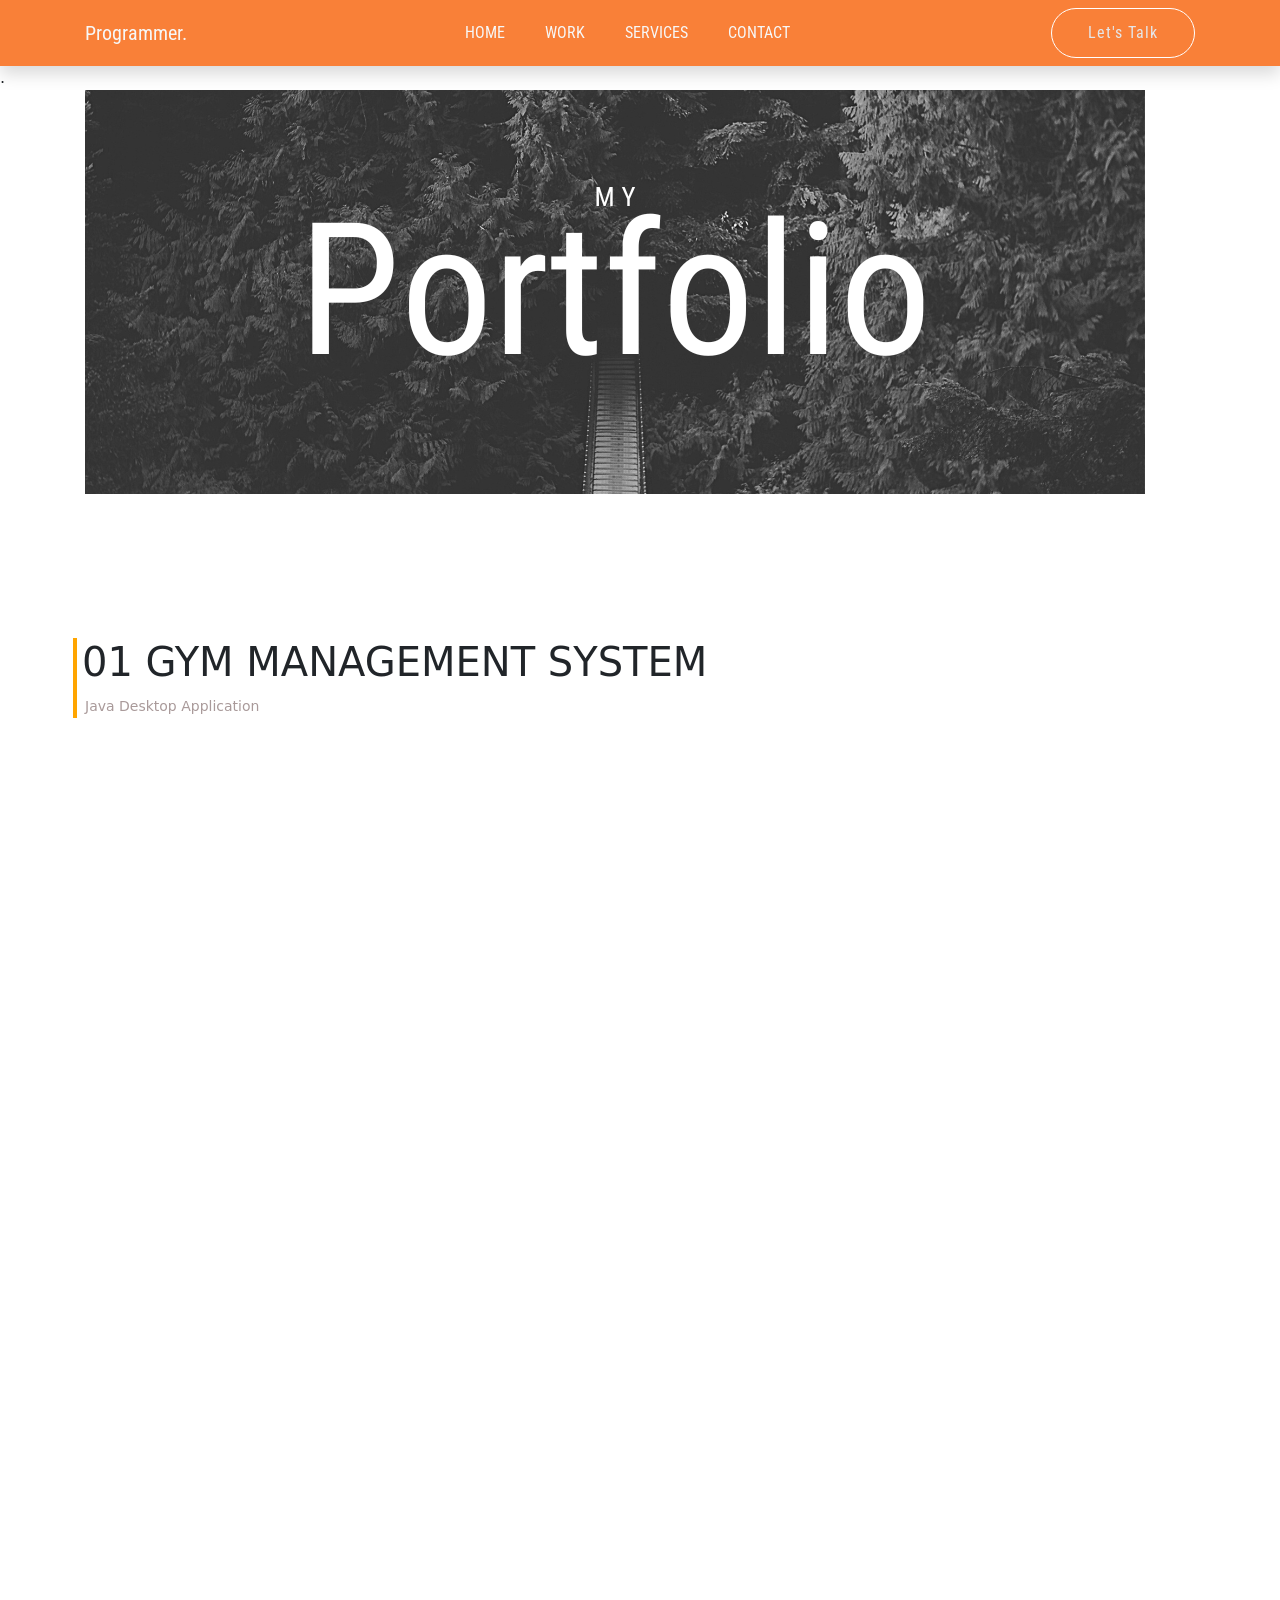
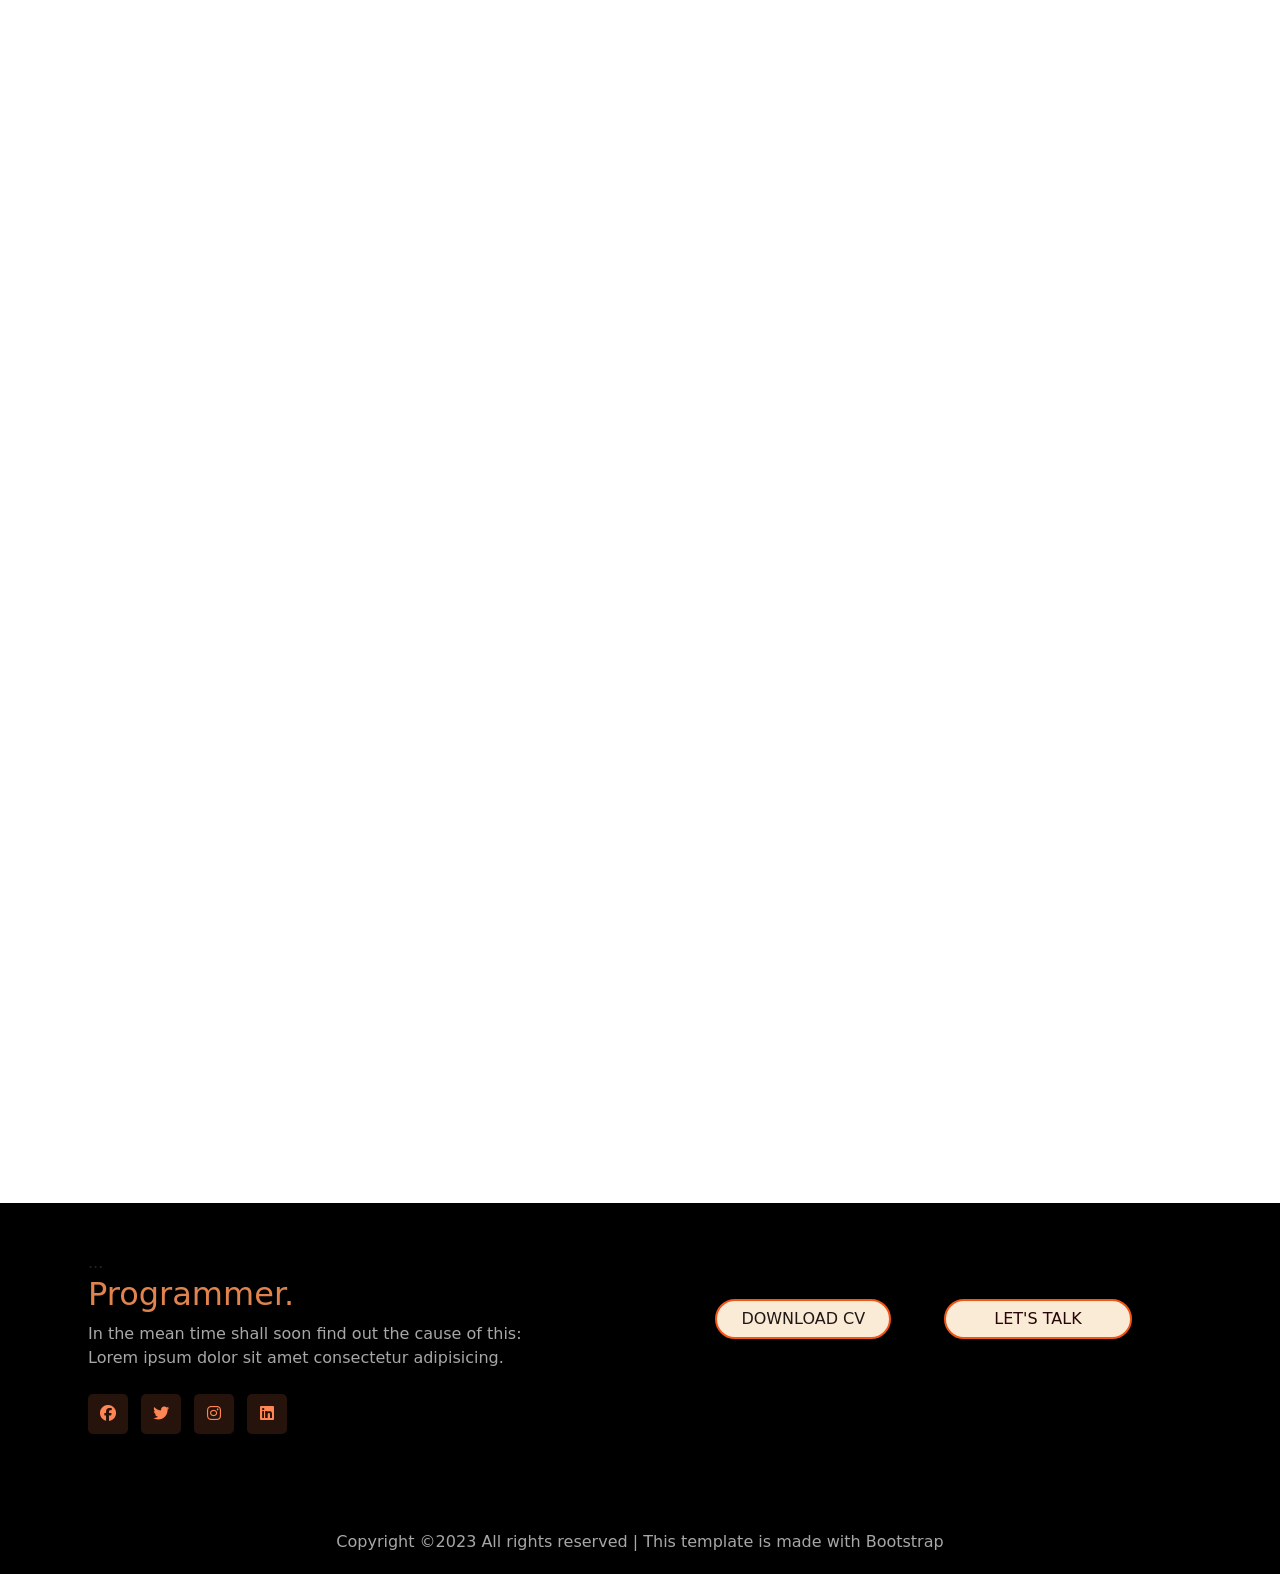
<file: workpage.html>
<!doctype html>
<html lang="en">

<head>
  <!-- Required meta tags -->
  <meta charset="utf-8">
  <meta name="viewport" content="width=device-width, initial-scale=1">

  <!-- Bootstrap CSS -->
  <link rel="stylesheet" href="assets/css/bootstrap.min.css">
  <!-- own css -->
  <link rel="stylesheet" href="assets/style.css">
  <!-- own css -->
  <!-- font-Awesome -->
  <link rel="stylesheet" href="https://cdnjs.cloudflare.com/ajax/libs/font-awesome/6.3.0/css/all.min.css">
  <!-- font-Awesome -->
  <!-- responsive css -->
  <link rel="stylesheet" href="assets/css/responsive.css">
  <!-- responsive css -->
  <!-- Aos Animation -->
  <link rel="stylesheet" href="https://unpkg.com/aos@next/dist/aos.css" />
  <!-- Aos Animation -->
  <title>Programmer.</title>
</head>

<body>
  <!-- navbar     -->
  <nav class="navbar navbar-expand-lg shadow">
    <div class="container">
      <a class="navbar-brand" href="#">Programmer.</a>
      <button class="navbar-toggler" type="button" data-bs-toggle="collapse" data-bs-target="#navbarSupportedContent"
        aria-controls="navbarSupportedContent" aria-expanded="false" aria-label="Toggle navigation">
        <i class="fa-solid fa-bars text-white"></i>
      </button>
      <div class="collapse navbar-collapse" id="navbarSupportedContent">
        <ul class="navbar-nav mx-auto mb-2 mb-lg-0">
          <li class="nav-item">
            <a class="nav-link " aria-current="page" href="index.html">Home</a>
          </li>
          <li class="nav-item">
            <a class="nav-link " href="work.html">Work</a>
          </li>
          <li class="nav-item">
            <a class="nav-link" href="#services">Services</a>
          </li>
          <li class="nav-item">
            <a class="nav-link" href="contact.html">Contact</a>
          </li>
        </ul>
        <form class="d-flex">
          <button class="btn" type="submit"><a href="contact.html" class="text-decoration-none talk">Let's
            talk</a></button>
        </form>
      </div>
    </div>
  </nav>
  <!-- navbar     -->
  <!-- Banner -->
  . <section>
    <div class="container">
      <div class="row">
        <div class="col-md-12 mb-5">
          <img src="img/bannerport.png" class="img-fluid mb-5">
        </div>
      </div>
    </div>
  </section>
  <!-- Banner -->



  <!-- Project1------------------------------- -->
  <section>
    <div class="container">
      <div class="row">
        <div class="col-md-12  mt-5 main1" data-aos="fade-in">
          <h1 class="text-uppercase"> <span>01</span> Gym Management System</h1>
          <small>Java Desktop Application</small>
        </div>
      </div>
      <!-- 2nd row -->
      <div class="row" data-aos="fade-left">
        <div class="col-md-4 gallery image-container">
          <!-- <img id="myImg" src="img/gym project/001.png" class="gallery-item" alt="Image 1"> -->
          <div class="card">
            <img src="img/gym project/001.png" alt="Card Image">
            <div class="card-zoom"></div>
            <div class="card-overlay">
              <button type="button" class="btn1 mt-4 mb-4"><a href="img/gym project/001.png"
                  class="text-decoration-none  talk1">View</a></button>
            </div>
          </div>
          <!-- ..... -->
        </div>
        <div class="col-md-4 gallery">
          <!-- <img id="myImg" src="img/gym project/002.png" class="gallery-item" alt="Image 2"> -->
          <div class="card">
            <img src="img/gym project/002.png" alt="Card Image">
            <div class="card-zoom"></div>
            <div class="card-overlay">
              <button type="button" class="btn1 mt-4 mb-4"><a href="img/gym project/002.png"
                  class="text-decoration-none  talk1">View</a></button>
            </div>
          </div>
        </div>
        <div class="col-md-4 gallery">
          <!-- <img src="img/gym project/003.png" class="gallery-item" alt="Image 3"> -->
          <div class="card">
            <img src="img/gym project/003.png" alt="Card Image">
            <div class="card-zoom"></div>
            <div class="card-overlay">
              <button type="button" class="btn1 mt-4 mb-4"><a href="img/gym project/003.png"
                  class="text-decoration-none  talk1">View</a></button>
            </div>
          </div>
        </div>
      </div>
      <!-- 3rd row -->
      <div class="row" data-aos="fade-left">
        <div class="col-md-4 gallery">
          <!-- <img src="img/gym project/004.png" class="gallery-item" alt="Image 1"> -->
          <div class="card">
            <img src="img/gym project/004.png" alt="Card Image">
            <div class="card-zoom"></div>
            <div class="card-overlay">
              <button type="button" class="btn1 mt-4 mb-4"><a href="img/gym project/004.png"
                  class="text-decoration-none  talk1">View</a></button>
            </div>
          </div>
        </div>
        <div class="col-md-4 gallery">
          <!-- <img src="img/gym project/005.png" class="gallery-item" alt="Image 2"> -->
          <div class="card">
            <img src="img/gym project/005.png" alt="Card Image">
            <div class="card-zoom"></div>
            <div class="card-overlay">
              <button type="button" class="btn1 mt-4 mb-4"><a href="img/gym project/005.png"
                  class="text-decoration-none  talk1">View</a></button>
            </div>
          </div>
        </div>
        <div class="col-md-4 gallery">
          <!-- <img src="img/gym project/006.png" class="gallery-item" alt="Image 3"> -->
          <div class="card">
            <img src="img/gym project/006.png" alt="Card Image">
            <div class="card-zoom"></div>
            <div class="card-overlay">
              <button type="button" class="btn1 mt-4 mb-4"><a href="img/gym project/006.png"
                  class="text-decoration-none  talk1">View</a></button>
            </div>
          </div>
        </div>
      </div>
    </div>
  </section>


  <!-- Description -->

  <section class="main1desc" data-aos="fade-right">
    <div class="container">
      <div class="row">
        <div class="col-md-12 mb-3 pt-5 mt-2  mb-5 ">
          <a href="#" class="a">
            <h1 class="text-uppercase px-2 pt-2 fs-3  ">
              <span class="span6 ">App</span> Description
            </h1>
          </a>
        </div>
      </div>
      <!-- 2nd row -->
      <div class="row">
        <div class="col-md-12">
          <h1 class="fs-4 px-2 mb-4 text-uppercase pg1">Gym Management System</h1>
          <p class="text-dark fs-6 lh-base">
            A gym management system Java desktop application is a software solution designed to help gym owners and
            managers manage their gym operations efficiently. The application typically provides a user-friendly
            interface with various features and functionalities to manage memberships, class schedules, equipment
            maintenance, financial transactions, and more.
          </p>
          <small>Overall, a gym management system Java desktop application can help gym owners and managers improve
            their gym operations, increase efficiency, and deliver better customer experiences.</small>
        </div>
      </div>
    </div>
  </section>
  <!-- Description -->

  <!-- Project1------------------------------- -->



  <!-- Project2------------------------------- -->
  <section>
    <div class="container">
      <div class="row">
        <div class="col-md-12  mt-5  main1" data-aos="fade-in">
          <h1 class="text-uppercase"> <span>02</span> Burger Corner</h1>
          <small>Java Desktop Application</small>
        </div>
      </div>
      <!-- 2nd row -->
      <div class="row" data-aos="fade-left">
        <div class="col-md-4 gallery image-container">
          <!-- <img id="myImg" src="img/burger corner/002.png" alt="Image 1"> -->
          <div class="card">
            <img src="img/burger corner/002.png" alt="Card Image">
            <div class="card-zoom"></div>
            <div class="card-overlay">
              <button type="button" class="btn1 mt-4 mb-4"><a href="img/burger corner/002.png"
                  class="text-decoration-none  talk1">View</a></button>
            </div>
          </div>
        </div>
        <div class="col-md-4 gallery">
          <!-- <img id="myImg" src="img/burger corner/003.png" alt="Image 2"> -->
          <div class="card">
            <img src="img/burger corner/003.png" alt="Card Image">
            <div class="card-zoom"></div>
            <div class="card-overlay">
              <button type="button" class="btn1 mt-4 mb-4"><a href="img/burger corner/003.png"
                  class="text-decoration-none  talk1">View</a></button>
            </div>
          </div>
        </div>
        <div class="col-md-4 gallery">
          <!-- <img src="img/burger corner/004.png" alt="Image 3"> -->
          <div class="card">
            <img src="img/burger corner/004.png" alt="Card Image">
            <div class="card-zoom"></div>
            <div class="card-overlay">
              <button type="button" class="btn1 mt-4 mb-4"><a href="img/burger corner/004.png"
                  class="text-decoration-none  talk1">View</a></button>
            </div>
          </div>
        </div>
      </div>
      <!-- 3rd row -->
      <div class="row" data-aos="fade-left">
        <div class="col-md-4 gallery">
          <!-- <img src="img/burger corner/005.png" alt="Image 1"> -->
          <div class="card">
            <img src="img/burger corner/005.png" alt="Card Image">
            <div class="card-zoom"></div>
            <div class="card-overlay">
              <button type="button" class="btn1 mt-4 mb-4"><a href="img/burger corner/005.png"
                  class="text-decoration-none  talk1">View</a></button>
            </div>
          </div>
        </div>
        <div class="col-md-4 gallery">
          <!-- <img src="img/burger corner/006.png" alt="Image 2"> -->
          <div class="card">
            <img src="img/burger corner/006.png" alt="Card Image">
            <div class="card-zoom"></div>
            <div class="card-overlay">
              <button type="button" class="btn1 mt-4 mb-4"><a href="img/burger corner/006.png"
                  class="text-decoration-none  talk1">View</a></button>
            </div>
          </div>
        </div>
        <div class="col-md-4 gallery">
          <!-- <img src="img/burger corner/007.png" alt="Image 3"> -->
          <div class="card">
            <img src="img/burger corner/007.png" alt="Card Image">
            <div class="card-zoom"></div>
            <div class="card-overlay">
              <button type="button" class="btn1 mt-4 mb-4"><a href="img/burger corner/007.png"
                  class="text-decoration-none  talk1">View</a></button>
            </div>
          </div>
        </div>
      </div>
    </div>
  </section>


  <!-- Description -->
  <section class="main1desc" data-aos="fade-right">
    <div class="container">
      <div class="row">
        <div class="col-md-12 mb-3 pt-5 mt-2  mb-5 ">
          <a href="#" class="a">
            <h1 class="text-uppercase px-2 pt-2 fs-3  ">
              <span class="span6 ">App</span> Description
            </h1>
          </a>
        </div>
      </div>
      <!-- 2nd row -->
      <div class="row">
        <div class="col-md-12">
          <h1 class="fs-4 px-2 mb-4 text-uppercase pg1">Burger Corner System</h1>
          <p class="text-dark fs-6 lh-base">
            Burger Corner Java desktop application is a software solution designed to streamline the operations of a
            fast-food restaurant. The application provides a user-friendly interface with various features and
            functionalities to manage menu items, orders, inventory, and more. In addition to these features, Burger
            Corner Java desktop application may also include various tools and utilities to enhance customer experience,
            such as loyalty programs, online ordering, and delivery tracking capabilities.
          </p>
          <small>Overall, Burger Corner Java desktop application can help restaurant owners and managers improve their
            operations, increase efficiency, and deliver better customer experiences. The application can help reduce
            errors, increase speed of service, and enable better decision-making through the analysis of data.</small>
        </div>
      </div>
    </div>
  </section>
  <!-- Project2------------------------------- -->

  <!-- ............................. -->
  <!-- Project3------------------------------- -->
  <section>
    <div class="container">
      <div class="row">
        <div class="col-md-12  mt-5  main1" data-aos="fade-in">
          <h1 class="text-uppercase"> <span>03</span> Foodies.</h1>
          <small>Dynamic Website</small>
        </div>
      </div>
      <!-- 2nd row -->
      <div class="row" data-aos="fade-left">
        <div class="col-md-4 gallery image-container">
          <!-- <img id="myImg" src="img/burger corner/002.png" alt="Image 1"> -->
          <div class="card">
            <img src="img/Foodie website/001.png" alt="Card Image">
            <div class="card-zoom"></div>
            <div class="card-overlay">
              <button type="button" class="btn1 mt-4 mb-4"><a href="img/Foodie website/001.png"
                  class="text-decoration-none  talk1">View</a></button>
            </div>
          </div>
        </div>
        <div class="col-md-4 gallery">
          <!-- <img id="myImg" src="img/burger corner/003.png" alt="Image 2"> -->
          <div class="card">
            <img src="img/Foodie website/002.png" alt="Card Image">
            <div class="card-zoom"></div>
            <div class="card-overlay">
              <button type="button" class="btn1 mt-4 mb-4"><a href="img/Foodie website/002.png"
                  class="text-decoration-none  talk1">View</a></button>
            </div>
          </div>
        </div>
        <div class="col-md-4 gallery">
          <!-- <img src="img/burger corner/004.png" alt="Image 3"> -->
          <div class="card">
            <img src="img/Foodie website/003.png" alt="Card Image">
            <div class="card-zoom"></div>
            <div class="card-overlay">
              <button type="button" class="btn1 mt-4 mb-4"><a href="img/Foodie website/003.png"
                  class="text-decoration-none  talk1">View</a></button>
            </div>
          </div>
        </div>
      </div>
      <!-- 3rd row -->
      <div class="row" data-aos="fade-left">
        <div class="col-md-4 gallery">
          <!-- <img src="img/burger corner/005.png" alt="Image 1"> -->
          <div class="card">
            <img src="img/Foodie website/004.png" alt="Card Image">
            <div class="card-zoom"></div>
            <div class="card-overlay">
              <button type="button" class="btn1 mt-4 mb-4"><a href="img/Foodie website/004.png"
                  class="text-decoration-none  talk1">View</a></button>
            </div>
          </div>
        </div>
        <div class="col-md-4 gallery">
          <!-- <img src="img/burger corner/006.png" alt="Image 2"> -->
          <div class="card">
            <img src="img/Foodie website/005.png" alt="Card Image">
            <div class="card-zoom"></div>
            <div class="card-overlay">
              <button type="button" class="btn1 mt-4 mb-4"><a href="img/Foodie website/005.png"
                  class="text-decoration-none  talk1">View</a></button>
            </div>
          </div>
        </div>
        <div class="col-md-4 gallery">
          <!-- <img src="img/burger corner/007.png" alt="Image 3"> -->
          <div class="card">
            <img src="img/Foodie website/006.png" alt="Card Image">
            <div class="card-zoom"></div>
            <div class="card-overlay">
              <button type="button" class="btn1 mt-4 mb-4"><a href="img/Foodie website/006.png"
                  class="text-decoration-none  talk1">View</a></button>
            </div>
          </div>
        </div>
      </div>
    </div>
  </section>


  <!-- Description -->
  <section class="main1desc" data-aos="fade-right">
    <div class="container">
      <div class="row">
        <div class="col-md-12 mb-3 pt-5 mt-2  mb-5 ">
          <a href="#" class="a">
            <h1 class="text-uppercase px-2 pt-2 fs-3  ">
              <span class="span6 ">Website</span> Description
            </h1>
          </a>
        </div>
      </div>
      <!-- 2nd row -->
      <div class="row">
        <div class="col-md-12">
          <h1 class="fs-4 px-2 mb-4 text-uppercase pg1">Foodies.</h1>
          <p class="text-dark fs-6 lh-base">
            Foodies is a website dedicated to food and culinary experiences. It is a hub for food lovers, chefs, and
            restaurateurs to discover and share their passion for cooking, eating, and enjoying food. The website
            features a vast collection of recipes, cooking tips, restaurant reviews, food-related news, and articles on
            different cuisines and food cultures from around the world.
          </p>
          <small>The website also offers a comprehensive directory of restaurants, cafes, and other food-related
            businesses, along with their menus, ratings, and reviews. Users can search for dining options based on their
            location, cuisine preferences, and budget.</small>
        </div>
      </div>
    </div>
  </section>
  <!-- Project3------------------------------- -->
  <!-- ........................................... -->
  <!-- Project4------------------------------- -->
  <section>
    <div class="container">
      <div class="row">
        <div class="col-md-12  mt-5  main1" data-aos="fade-in">
          <h1 class="text-uppercase"> <span>04</span> Diamond Solutions</h1>
          <small>Dynamic Website</small>
        </div>
      </div>
      <!-- 2nd row -->
      <div class="row" data-aos="fade-left">
        <div class="col-md-4 gallery image-container">
          <!-- <img id="myImg" src="img/burger corner/002.png" alt="Image 1"> -->
          <div class="card">
            <img src="img/Diamond Solutions/001.png" alt="Card Image">
            <div class="card-zoom"></div>
            <div class="card-overlay">
              <button type="button" class="btn1 mt-4 mb-4"><a href="img/Diamond Solutions/001.png"
                  class="text-decoration-none  talk1">View</a></button>
            </div>
          </div>
        </div>
        <div class="col-md-4 gallery">
          <!-- <img id="myImg" src="img/burger corner/003.png" alt="Image 2"> -->
          <div class="card">
            <img src="img/Diamond Solutions/002.png" alt="Card Image">
            <div class="card-zoom"></div>
            <div class="card-overlay">
              <button type="button" class="btn1 mt-4 mb-4"><a href="img/Diamond Solutions/002.png"
                  class="text-decoration-none  talk1">View</a></button>
            </div>
          </div>
        </div>
        <div class="col-md-4 gallery">
          <!-- <img src="img/burger corner/004.png" alt="Image 3"> -->
          <div class="card">
            <img src="img/Diamond Solutions/003.png" alt="Card Image">
            <div class="card-zoom"></div>
            <div class="card-overlay">
              <button type="button" class="btn1 mt-4 mb-4"><a href="img/Diamond Solutions/003.png"
                  class="text-decoration-none  talk1">View</a></button>
            </div>
          </div>
        </div>
      </div>
      <!-- 3rd row -->
      <div class="row" data-aos="fade-left">
        <div class="col-md-4 gallery">
          <!-- <img src="img/burger corner/005.png" alt="Image 1"> -->
          <div class="card">
            <img src="img/Diamond Solutions/004.png" alt="Card Image">
            <div class="card-zoom"></div>
            <div class="card-overlay">
              <button type="button" class="btn1 mt-4 mb-4"><a href="img/Diamond Solutions/004.png"
                  class="text-decoration-none  talk1">View</a></button>
            </div>
          </div>
        </div>
        <div class="col-md-4 gallery">
          <!-- <img src="img/burger corner/006.png" alt="Image 2"> -->
          <div class="card">
            <img src="img/Diamond Solutions/005.png" alt="Card Image">
            <div class="card-zoom"></div>
            <div class="card-overlay">
              <button type="button" class="btn1 mt-4 mb-4"><a href="img/Diamond Solutions/005.png"
                  class="text-decoration-none  talk1">View</a></button>
            </div>
          </div>
        </div>
        <div class="col-md-4 gallery">
          <!-- <img src="img/burger corner/007.png" alt="Image 3"> -->
          <div class="card">
            <img src="img/Diamond Solutions/006.png" alt="Card Image">
            <div class="card-zoom"></div>
            <div class="card-overlay">
              <button type="button" class="btn1 mt-4 mb-4"><a href="img/Diamond Solutions/006.png"
                  class="text-decoration-none  talk1">View</a></button>
            </div>
          </div>
        </div>
      </div>
    </div>
  </section>


  <!-- Description -->
  <section class="main1desc" data-aos="fade-right">
    <div class="container">
      <div class="row">
        <div class="col-md-12 mb-3 pt-5 mt-2  mb-5 ">
          <a href="#" class="a">
            <h1 class="text-uppercase px-2 pt-2 fs-3  ">
              <span class="span6 ">Website</span> Description
            </h1>
          </a>
        </div>
      </div>
      <!-- 2nd row -->
      <div class="row">
        <div class="col-md-12">
          <h1 class="fs-4 px-2 mb-4 text-uppercase pg1">Diamond SOlutions</h1>
          <p class="text-dark fs-6 lh-base">
            The Diamond solutions company website is a digital platform that showcases the innovative products and
            services offered by the company. The website provides information about the company's mission, vision, and
            values, along with its history, leadership, and team members.
          </p>
          <small>Overall, the tech company website is a digital platform that serves as a showcase for the company's
            innovation and expertise, while also providing valuable information to potential clients, partners, and the
            wider technology community.</small>
        </div>
      </div>
    </div>
  </section>
  <!-- Project4------------------------------- -->



  <!-- Footer -->
  <section class="mt-5 pt-5">
    <footer class="mt-5 pt-5">
      <div class="container">
        <div class="row">
          <div class="col-md-6 col-12>
            <h1 class=" jam">...</h1>
            <h1 class="fs-2  mb-2 tittle">Programmer.</h1>
            <p class="fs-6 text-wrap">In the mean time shall soon find out the cause of this:
              <span><br>Lorem ipsum dolor sit amet consectetur adipisicing.</span>
            </p>
            <div class="social-icons mt-4">
              <a href="https://www.facebook.com/ahmed.balxh.3?mibextid=ZbWKwL" target="_blank"><i class="fab fa-facebook icons"></i></a>
              <a href="https://twitter.com/balxhahmed?t=LPMfW7LKHs-4ZxK8d2j_jQ&s=09" target="_blank"><i class="fab fa-twitter icons"></i></a>
              <a href="https://www.instagram.com/ahmedbalxh/?igshid=ZDdkNTZiNTM%3D" target="_blank"><i class="fab fa-instagram icons"></i></a>
              <a href="https://www.linkedin.com/in/m-ahmed009/" target="_blank"><i class="fab fa-linkedin icons"></i></a>
            </div>
          </div>
          <div class="col-md-6  text-center mt-5 col-12 resbt">
            <button type="button" class="btn1 px-4 mx-4 mb-4 fs-6 text-uppercase"><a
                href="assets/Resume/Muhammad Ahmed.pdf" download class="text-decoration-none  talk1">Download
                Cv</a></button>
            <a href="contact.html" class="text-decoration-none"><button class="btn1 px-5 mx-4 fs-6 text-uppercase"
                id="btn3">Let's Talk</button></a>
          </div>
        </div>
      </div>
      <div class="container">
        <div class="row">
          <div class="col-md-12 col-12 mt-5 pt-5 text-wrap text-center">
            <p class="footer-p">Copyright ©2023 All rights reserved | This template is made with Bootstrap</p>
          </div>
        </div>
      </div>
    </footer>
  </section>
  <!-- Footer -->

  <!-- Aos Animation Js -->
  <script src="https://unpkg.com/aos@next/dist/aos.js"></script>
  <!-- Aos Animation Js -->
  <script>
    AOS.init({
  duration: 2000,
  offset: 200,

});
  </script>
  <!-- own js -->
  <script src="js/script.js"></script>
  <!-- own js -->
  <!-- Option 1: Bootstrap Bundle with Popper -->
  <script src="js/js/bootstrap.bundle.min.js"></script>

</body>

</html>
</file>
<file: assets/style.css>
@import url('https://fonts.googleapis.com/css2?family=Roboto+Condensed:wght@300;400;700&display=swap');

*body {
    margin: 0;
    padding: 0;
    box-sizing: border-box;
    overflow: hidden;
    font-family: 'Roboto Condensed', sans-serif;
}

.dropdown-divider {
    color: #dba597;
}

p {
    color: #a7a7a7;
}

.mail {
    color: black;
    text-decoration: none;
}

.mail:hover {
    color: #fff !important;
    transition: 2s;
}

/* scrollbar */
::-webkit-scrollbar {
    width: 7px;
}

/* Track */
::-webkit-scrollbar-track {
    box-shadow: inset 0 0 5px rgb(209, 206, 206);
    border-radius: 20px;
}

/* Handle */
::-webkit-scrollbar-thumb {
    background: #f98038;
    border-radius: 10px;
}

/* Handle on hover */
::-webkit-scrollbar-thumb:hover {
    background: #ec6212;
}

/* scrollbar */

/* navbar */
.navbar {
    background-color: #f98038;
    font-family: 'Roboto Condensed', sans-serif;
}

.navbar :hover {
    color: black;
    transition: 2s;
}

.navbar-brand {
    color: rgb(247 247 247);
}

.nav-item {
    margin: 0px 6px;
    padding: 0px 6px;
    font-size: medium;
    font-family: 'Roboto Condensed', sans-serif;
    text-transform: uppercase;
}

.nav-link {
    color: rgb(247 247 247);
}

.nav-item:hover {
    color: black;
    transition: 2s;
}

.btn {
    border: 1px solid #fff;
    color: #ebdcd3;
    background: none;
    border-radius: 30px;
    text-transform: capitalize;
    padding: 12px 36px;
    letter-spacing: 1px;
    overflow: hidden;

}

/* navbar */

/* hero-section */
.container {
    width: 100%;
    padding-right: 15px;
    padding-left: 15px;
    margin-right: auto;
    margin-left: auto;
}

.align-items-center {
    -ms-flex-align: center !important;
    align-items: center !important;
}

.banner {
    height: 100%;
    background-color: antiquewhite;
    overflow: hidden;
}

.employee img {
    width: 327px;
    height: 327px;
    border: 2px solid white;
}

.herosection h1 {
    color: rgb(247, 130, 53);
    font-family: 'Roboto Condensed', sans-serif;
}

.herosection span {
    color: rgba(248, 100, 1, 0.726);
    font-family: 'Gill Sans', 'Gill Sans MT', Calibri, 'Trebuchet MS', sans-serif;
    font-size: xx-large;

}

.endbanner {
    background-color: #f98038;
    overflow: hidden;
    height: 100%;
}

.btn1 {
    padding: 6px 23px;
    border-radius: 20px;
    background-color: antiquewhite;
    color: rgb(37, 5, 5);
    border: 2px solid #f35517;
    outline: none;
    transition: 1s;
}

.btn1:hover {
    background-color: #f98038;
    color: rgb(255, 253, 253);

}

.talk {
    color: #e5e6e9;
}

.talk a:hover {
    color: #211814;
}

.talk1 {
    color: #211814;
}

.talk1:hover {
    color: #f6f8fd !important;
}

/* hero-section */

/* Experties */
.exp {
    height: 100%;
    overflow: hidden;
}

.b1 {
    border-right: 1px solid #cfcfcf;
    border-bottom: 1px solid #cfcfcf;
}

.b2 {
    border-bottom: 1px solid #cfcfcf;
}

.b3 {
    border-right: 1px solid #cfcfcf;
    border-bottom: 1px solid #cfcfcf;
}

.b4 {
    border-bottom: 1px solid #cfcfcf;
}

.span6 {
    color: #ec6212;
}

.a {
    position: relative;
    text-decoration: none;
    color: black;
}

.a::after {
    content: "";
    position: absolute;
    background-color: #ec6212;
    height: 3px;
    width: 0;
    left: 0;
    bottom: -10px;
    transition: 0.3s;
}

.a:hover {
    color: #a7a7a7;
}

.a:hover::after {
    width: 30%;
}

/* Experties */

/* About */
.about-me {
    height: 59vh;
    width: auto;

    background-color: #fbfbfb;

}

.abimg {
    box-shadow: 30px 21px 9px -6px rgba(0, 0, 0, 0.76);
    -webkit-box-shadow: 36px -9px 20px -36px rgba(0, 0, 0, 0.76);
    -moz-box-shadow: 30px 21px 9px -6px rgba(0, 0, 0, 0.76);
}

.abimg:hover {
    border-top: 4px solid orange;
    border-left: 2px solid orange;
    border-right: 2px solid orange;
    border-radius: 20px;
    cursor: pointer;
    transition: 2s;
    background-attachment: fixed;
}

#a1 {
    position: relative;
    text-decoration: none;
    color: black;
}

#a1::after {
    content: "";
    position: absolute;
    background-color: #ec6212;
    height: 3px;
    width: 0;
    left: 570px;
    top: 80px;
    bottom: 10px;
    transition: 0.3s;
}

#a1:hover {
    color: #a7a7a7;
}

#a1:hover::after {
    width: 15%;
}

/* About */
/* Work */
.cu {
    cursor: pointer;
}

.card {
    position: relative;
    overflow: hidden;
}

.card img {
    transition: transform 0.5s;
    width: 100%;
    height: auto;
}

.card:hover img {
    transform: scale(1.1);
}

.card-zoom {
    position: absolute;
    top: 0;
    left: 0;
    right: 0;
    bottom: 0;
    background: rgba(255, 255, 255, 0.1);
    z-index: 1;
    opacity: 0;
    transition: opacity 0.5s;
}

.card:hover .card-zoom {
    opacity: 1;
}

.card-overlay {
    position: absolute;
    top: 50%;
    left: 50%;
    transform: translate(-50%, -50%);
    z-index: 2;
    text-align: center;
    padding: 20px;
    background: rgba(95, 87, 87, 0.7);
    color: #fff;
    opacity: 0;
    transition: opacity 0.5s;
}

.card:hover .card-overlay {
    opacity: 1;
}

.tc {

    text-align: center !important;
}

/* Work */

/* work-page */
.gallery-container {
    max-width: 800px;
    margin: 0 auto;
    padding: 20px;
    text-align: center;
}

.gallery {
    display: flex;
    flex-wrap: wrap;
    justify-content: center;
    margin-top: 20px;
}

.gallery img {
    width: 100%;
    max-width: 300px;
    margin: 10px;
    border-radius: 5px;
}

@media only screen and (min-width: 768px) {
    .gallery img {
        max-width: 400px;
    }
}

.pg1 {
    border-left: 4px solid orange;
}

.main1 {
    border-left: 4px solid orange;
    padding: 0px 5px;
}

.main1 small {
    padding: 0px 3px;
    color: #a99a9a;
}

.main1desc {
    background-color: #fbfbfb;
}

/* work-page */

/* About US */
.aboutus {
    height: 100%;
    width: auto;
    overflow: hidden;
    background-color: #fbfbfb;
}

.skill-ara .skill {
    margin-bottom: 25px;
}

.skill-ara .skill progress-count {
    display: flex;
    justify-content: space-between;
}

.skill-ara .skill .progress-count p {
    font-size: 16px;
    font-weight: 400;
    text-transform: capitalize;
    color: #000d21;
    margin-bottom: -18px;
}

.skill-ara .skill .progress-count span {
    font-size: 16px;
    font-weight: 400;
    text-transform: capitalize;
    color: #FF8553;
    margin: 0;
    display: flex;
    justify-content: end;
}

.progress {
    height: 4px;
    border-radius: 0;
    background: #FFE7DE;
    border-radius: 4px;
}

.progress-bar {
    background-color: #FF8553;
    border-radius: 7px;
}

/* About US */

/* Ask-question */
.question {
    height: 80vh;
    width: auto;

}

/* Ask-question */

/* Footer */
footer {
    background: #000000;
    padding: 20px 0;
}

.tittle {
    color: #e0834e;
}

footer h1 {
    margin-top: 0;
}

footer p {
    margin-bottom: 0;
}

.container {
    max-width: 1140px;
    margin: 0 auto;
}

.col-md-6 {
    padding: 0 15px;
}

.text-md-right {
    text-align: right;
}

.social-icons a {
    color: #FF8553;
    width: 40px;
    height: 40px;
    font-size: 16px;
    line-height: 40px;
    display: inline-block;
    text-align: center;
    margin-right: 8px;
    background: rgba(255, 133, 83, 0.15);
    border-radius: 5px;
}

.icons:hover {
    -webkit-transform: scaleX(-1);
    transform: scaleX(-1);
}

/* Extra small devices (phones, 600px and down) */
@media only screen and (max-width: 600px) {


    .resbt {
        position: relative;
        right: 27px;
    }

    #map {
        display: none;
    }
}

/* Footer */


/* contact-us */
#contact {
    background-color: #f98038;
}

.form-control {
    border: 1px solid #e5e6e9;
    border-radius: 0px;
    height: 171px;
    padding-left: 10px;
    font-size: 13px;
    background: transparent;
}

.contact-info {
    margin-bottom: 25px;
}

.icons12 a {
    color: #211814;
    width: 43px;
    height: 45px;
    font-size: 25px;
    line-height: 44px;
    display: inline-block;
    text-align: center;
    margin-right: 8px;
    background: rgba(255, 133, 83, 0.15);
    border-radius: 5px;
}

@media only screen and (max-width: 600px) {

    .homeicons {
        display: flex;
        justify-content: start;
        justify-items: center;
    }

    .iconsres {
        margin: 0px 4px;
    }

    .icons12 {
        position: relative;
        bottom: 48px;
        right: 10px;
    }

    .btn1 {
        display: flex;
        justify-content: center;
        justify-items: center;
        font-family: Georgia, 'Times New Roman', Times, serif;
    }

}

/* Medium devices (landscape tablets, 768px and up) */
@media only screen and (min-width: 768px) {
    #map1 {
        width: 95%;
        height: 200px;


    }

}

/* contact-us */

/* ................ */

/* About */
.custom-section {
    background: linear-gradient(to right, #89923f, #F98038);
    color: #fff;
    padding: 60px 0;
}

  .section-content {
    display: flex;
    align-items: center;
    justify-content: center;
  }
  .content p{
    color: #fff;
  }

  .section-image {
    max-width: 100%;
    height: auto;
    box-shadow: 5px 5px 15px rgba(0, 0, 0, 0.3);
  }

  .content {
    padding: 20px;
  }
/* About */
</file>
<file: assets/css/responsive.css>
/* Extra small devices (phones, 600px and down) */
@media only screen and (max-width: 600px) {
  #btn3 {
    display: none;
  }

  .card-text {
    display: none;
  }

  .navbar-collapse {
    background: rgb(255, 130, 34);
    box-shadow: rgba(0, 0, 0, 0.1) 0px 14px 32px 39px;
    padding: 0px 5px;
  }

  .btn {
    border-radius: 0px;
    padding: 1px 8px;
    position: relative;
    bottom: 5px;
    left: 7px;
  }
  .footi
  {
    position: relative;
    top: 19rem;
  }

}
</file>
